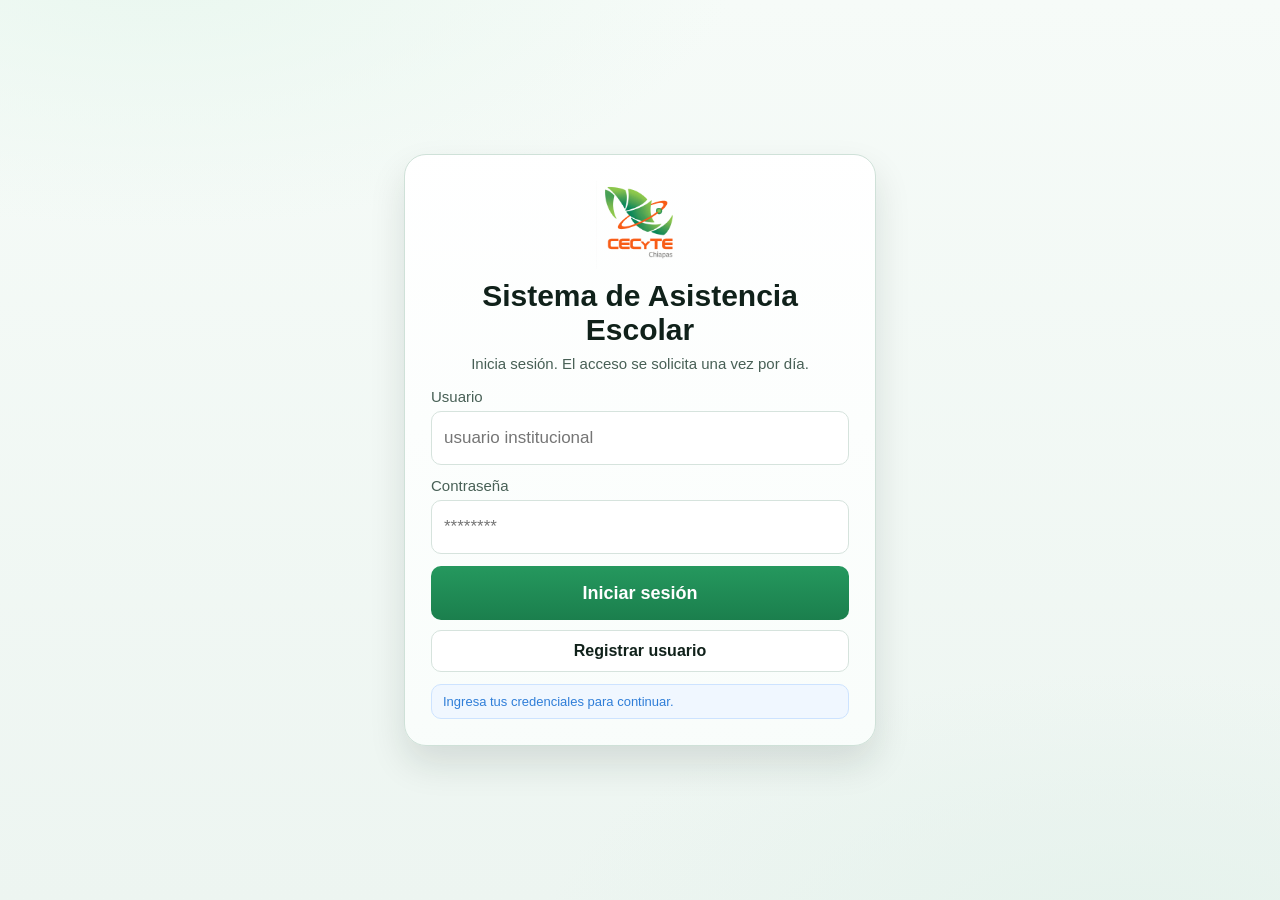
<file: index.html>
<!DOCTYPE html>
<html lang="es">
<head>
  <meta charset="UTF-8">
  <title>Victory Gym</title>

  <script>
    // Redirección controlada (mejor para PWA)
    window.location.replace("./respaldo%205/index.html");
  </script>
</head>
<body>
  <noscript>
    <meta http-equiv="refresh" content="0; url=./respaldo%205/index.html">
  </noscript>
</body>
</html>
</file>
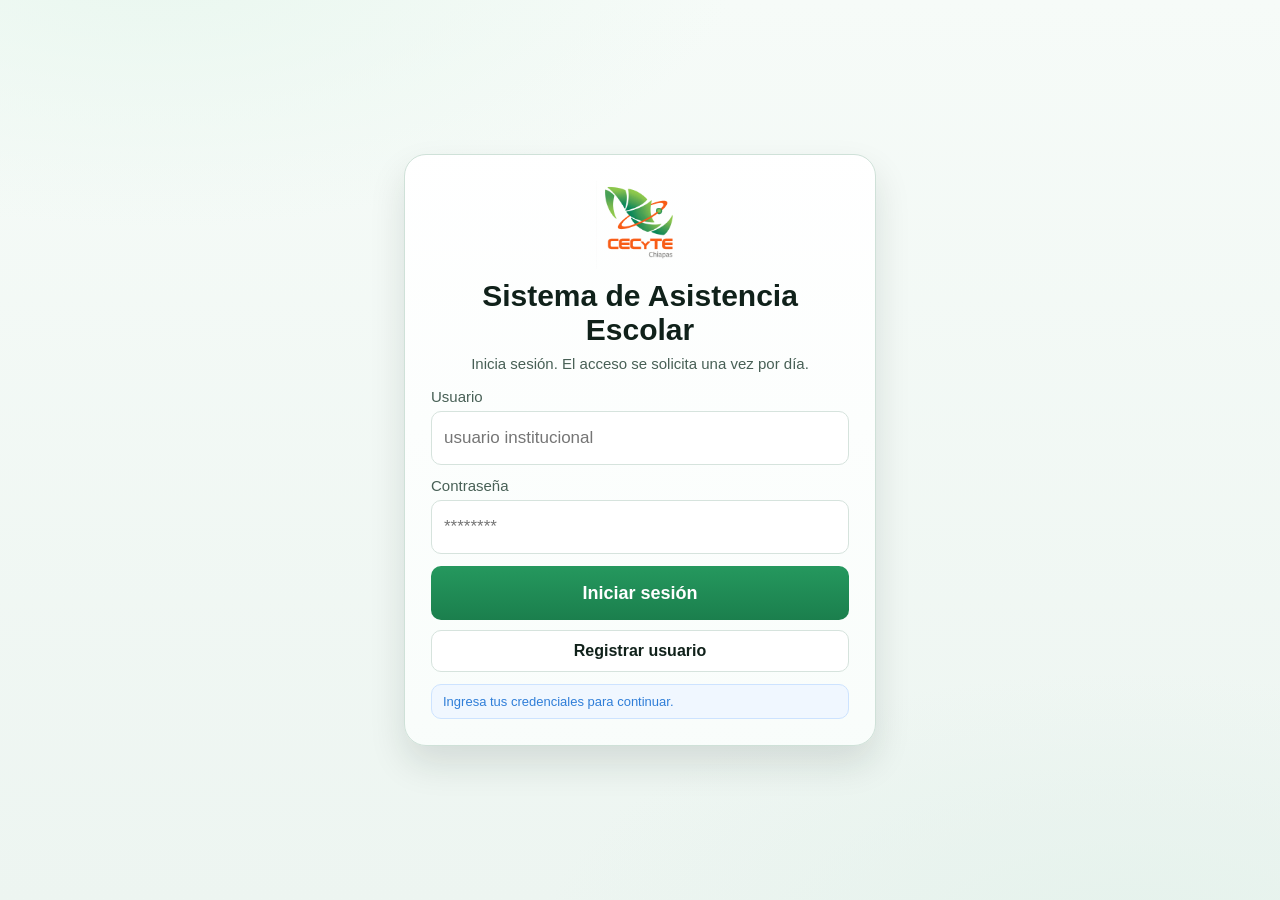
<file: respaldo 5/index.html>
<!DOCTYPE html>
<html lang="es">
<head>
  <meta charset="UTF-8">
  <meta name="viewport" content="width=device-width, initial-scale=1.0">
  <title>Sistema de Asistencia Escolar</title>
  <link rel="stylesheet" href="css/styles.css">
</head>

<body data-requires-auth="true">
  <header class="header-brand">
    <div class="brand">
      <img src="img/logo.png" alt="Control Escolar">
      <div>
        <h2>Asistencias del día</h2>
        <p class="brand-sub">Sistema de Asistencia Escolar</p>
      </div>
    </div>

    <div class="header-actions">
      <span class="session-pill" data-auth-user>Sin sesión</span>
      <button class="btn-sec" data-auth-logout>Salir</button>
    </div>
  </header>

  <section class="dashboard-grid">
    <article class="stat-card">
      <h3>Total alumnos</h3>
      <p id="dashTotalAlumnos">0</p>
    </article>
    <article class="stat-card is-green">
      <h3>Presentes</h3>
      <p id="dashPresentes">0</p>
    </article>
    <article class="stat-card is-orange">
      <h3>Entradas hoy</h3>
      <p id="dashEntradas">0</p>
    </article>
    <article class="stat-card">
      <h3>Salidas hoy</h3>
      <p id="dashSalidas">0</p>
    </article>
  </section>

  <div class="estado-sistema">
    <span id="contadorAforo" class="contador">Dentro: <strong>0</strong></span>
    <span id="estadoLector" class="lector off">Lector inactivo</span>
    <span id="estadoConexion" class="lector off">Offline</span>
  </div>

  <div class="panel-acciones">
    <button class="destacado" data-role-allow="direccion" data-role-hide-if-denied="true" onclick="location.href='registro.html'">Registrar alumno</button>
    <button onclick="location.href='alumnos.html'">Alumnos</button>
    <button onclick="location.href='horarios.html'">Horarios y mapeo</button>
    <button data-role-allow="direccion" data-role-hide-if-denied="true" onclick="location.href='registro.html#importacionExcel'">Carga masiva Excel</button>
    <button data-role-allow="direccion" data-role-hide-if-denied="true" onclick="location.href='historial.html'">Historial</button>
    <button data-role-allow="direccion" data-role-hide-if-denied="true" onclick="descargarReporte('asistencias')">Exportar asistencias CSV</button>
    <button data-role-allow="direccion" data-role-hide-if-denied="true" onclick="descargarReporte('diario')">Exportar resumen diario</button>
  </div>

  <p class="leyenda">Pase la tarjeta del alumno para registrar entrada o salida automáticamente.</p>
  <p id="estadoFiltroDocente" class="screen-status info estado-horario-docente" style="display:none;"></p>

  <div id="contenedorTabla" class="table-shell" style="max-height:68vh;">
    <p id="estadoTabla" class="table-status loading">Cargando asistencias...</p>
    <table>
      <thead>
        <tr>
          <th>Alumno</th>
          <th>Matrícula</th>
          <th>Grado / Grupo</th>
          <th>Entrada</th>
          <th>Salida</th>
        </tr>
      </thead>
      <tbody id="tablaAsistencias"></tbody>
    </table>
  </div>

  <div class="confirmacion" id="confirmacion">
    <div class="box">
      <h1 id="tituloConfirmacion"></h1>
      <p id="mensajeConfirmacion"></p>
    </div>
  </div>

  <script src="js/storage.js?v=20260310a"></script>
  <script src="js/auth.js?v=20260312a"></script>
  <script src="js/horarios.js?v=20260312a"></script>
  <script src="js/asistencias.js?v=20260312a"></script>
  <script src="js/realtime.js?v=20260312a"></script>
  <script src="js/nfc.js?v=20260310a"></script>

  <script>
    let ultimoUIDLeido = null;
    let ultimoTSLeido = 0;
    const COOLDOWN_LECTURA_MS = 3000;
    const HEARTBEAT_STALE_MS = 20000;

    let estadoCanalNFC = "INIT";
    let ultimoHeartbeatLector = 0;
    let monitorHeartbeatId = null;
    const alumnosEnProceso = new Set();
    const eventosAnimados = new Map();
    const EVENTO_ANIM_TTL_MS = 1000 * 60 * 15;
    let filtroHorarioDocenteActivo = false;
    let gruposPermitidosHorarioDocente = new Set();
    let mensajeVacioHorarioDocente = "";
    let monitorHorarioDocenteId = null;

    window.addEventListener("load", async () => {
      const estadoLector = document.getElementById("estadoLector");
      const estadoConexion = document.getElementById("estadoConexion");

      actualizarEstadoConexion(estadoConexion);
      window.addEventListener("online", () => actualizarEstadoConexion(estadoConexion));
      window.addEventListener("offline", () => actualizarEstadoConexion(estadoConexion));

      if (typeof iniciarSyncHorariosRemoto === "function") {
        iniciarSyncHorariosRemoto({
          intervalMs: 10000,
          prefer: "newer"
        });
      }

      if (typeof horarioSincronizarAhora === "function") {
        await horarioSincronizarAhora({ prefer: "newer" });
      }

      if (typeof ensureAlumnosCargados === "function") {
        await ensureAlumnosCargados();
      }

      renderTablaConEstado();
      actualizarContador();
      await actualizarDashboard();
      await refrescarFiltroHorarioDocente({ forceRender: true });

      iniciarLecturaNFCIndex(estadoLector);
      iniciarMonitorHeartbeat(estadoLector);

      setInterval(() => {
        actualizarDashboard();
      }, 8000);

      if (monitorHorarioDocenteId) clearInterval(monitorHorarioDocenteId);
      monitorHorarioDocenteId = setInterval(() => {
        refrescarFiltroHorarioDocente({ forceRender: false });
      }, 15000);
    });

    function setEstadoTabla(msg, tipo = "loading") {
      const el = document.getElementById("estadoTabla");
      if (!el) return;

      el.textContent = msg || "";
      el.className = `table-status ${tipo}`;
      el.style.display = msg ? "block" : "none";
    }

    function grupoKeyRegistro(a = {}) {
      const grado = String(a?.grado || "").trim().toUpperCase();
      const grupo = String(a?.grupo || "").trim().toUpperCase();
      return `${grado}|${grupo}`;
    }

    function setEstadoFiltroDocente(msg = "", tipo = "info") {
      const el = document.getElementById("estadoFiltroDocente");
      if (!el) return;

      if (!msg) {
        el.textContent = "";
        el.style.display = "none";
        return;
      }

      el.textContent = msg;
      el.className = `screen-status ${tipo} estado-horario-docente`;
      el.style.display = "block";
    }

    window.filtroAsistenciaHorarioDocente = registro => {
      if (!filtroHorarioDocenteActivo) return true;
      if (!gruposPermitidosHorarioDocente.size) return false;
      const key = grupoKeyRegistro(registro);
      return gruposPermitidosHorarioDocente.has(key);
    };

    async function refrescarFiltroHorarioDocente({ forceRender = false } = {}) {
      const role = typeof getAuthRole === "function" ? getAuthRole() : "";
      if (role !== "docente") {
        filtroHorarioDocenteActivo = false;
        gruposPermitidosHorarioDocente = new Set();
        mensajeVacioHorarioDocente = "";
        setEstadoFiltroDocente("");
        if (forceRender) {
          renderTablaConEstado();
          actualizarContador();
        }
        return;
      }

      if (typeof horarioObtenerClasesActualesDocente !== "function") {
        filtroHorarioDocenteActivo = false;
        gruposPermitidosHorarioDocente = new Set();
        mensajeVacioHorarioDocente = "";
        setEstadoFiltroDocente("Horario no disponible en este dispositivo.", "warn");
        if (forceRender) {
          renderTablaConEstado();
          actualizarContador();
        }
        return;
      }

      const user = typeof getAuthUser === "function" ? getAuthUser() : {};
      const clases = horarioObtenerClasesActualesDocente({
        id: user?.id,
        username: user?.username,
        nombre: user?.nombre
      }, new Date());

      filtroHorarioDocenteActivo = true;

      const grupos = new Set(
        (Array.isArray(clases) ? clases : [])
          .map(c => String(c?.grupo_key || "").trim().toUpperCase())
          .filter(Boolean)
      );

      gruposPermitidosHorarioDocente = grupos;

      if (!grupos.size) {
        mensajeVacioHorarioDocente = "Sin clase activa en este bloque horario para tu docente.";
        setEstadoFiltroDocente(mensajeVacioHorarioDocente, "warn");
      } else {
        mensajeVacioHorarioDocente = "No hay asistencias para tu bloque actual.";
        const resumen = Array.from(grupos).map(g => String(g || "").replace("|", " ")).join(", ");
        setEstadoFiltroDocente(`Mostrando solo grupos de tu bloque actual: ${resumen}`, "ok");
      }

      renderTablaConEstado();
      actualizarContador();
    }

    function renderTablaConEstado() {
      cargarAsistencias();
      const filas = document.querySelectorAll("#tablaAsistencias tr");
      if (!filas.length) {
        const msg = (filtroHorarioDocenteActivo && mensajeVacioHorarioDocente)
          ? mensajeVacioHorarioDocente
          : "Sin asistencias registradas hoy.";
        setEstadoTabla(msg, "empty");
      } else {
        setEstadoTabla("", "ok");
      }
    }

    function actualizarEstadoConexion(el) {
      if (!el) return;
      if (navigator.onLine) {
        el.textContent = "Online";
        el.className = "lector on";
        return;
      }
      el.textContent = "Offline";
      el.className = "lector off";
    }

    function setEstadoLector(el, modo, texto) {
      if (!el) return;
      el.className = `lector ${modo}`;
      el.textContent = texto;
    }

    function actualizarEstadoCanal(estadoLector, status) {
      const s = String(status || "").toUpperCase();
      estadoCanalNFC = s;

      if (s === "SUBSCRIBED") {
        ultimoHeartbeatLector = Date.now();
        setEstadoLector(estadoLector, "on", "Lector activo");
        return;
      }

      if (s === "RECONNECTING") {
        setEstadoLector(estadoLector, "warn", "Reconectando lector");
        return;
      }

      if (["CHANNEL_ERROR", "TIMED_OUT", "CLOSED", "ERROR_NO_SUPABASE", "ERROR_NO_API"].includes(s)) {
        setEstadoLector(estadoLector, "off", "Lector sin señal");
      }
    }

    function marcarHeartbeatLector(estadoLector, detalle = "") {
      ultimoHeartbeatLector = Date.now();
      if (estadoCanalNFC !== "SUBSCRIBED") return;
      const sufijo = detalle ? ` (${detalle})` : "";
      setEstadoLector(estadoLector, "on", `Lector activo${sufijo}`);
    }

    function iniciarMonitorHeartbeat(estadoLector) {
      if (monitorHeartbeatId) clearInterval(monitorHeartbeatId);

      monitorHeartbeatId = setInterval(() => {
        if (!estadoLector || estadoCanalNFC !== "SUBSCRIBED") return;

        const delta = Date.now() - ultimoHeartbeatLector;
        if (!ultimoHeartbeatLector || delta > HEARTBEAT_STALE_MS) {
          setEstadoLector(estadoLector, "warn", "Activo sin lecturas recientes");
        }
      }, 3000);
    }

    async function actualizarDashboard() {
      if (typeof obtenerResumenDashboardRemoto !== "function") return;

      try {
        const data = await obtenerResumenDashboardRemoto();
        if (!data) return;

        document.getElementById("dashTotalAlumnos").textContent = data.total_alumnos ?? 0;
        document.getElementById("dashPresentes").textContent = data.presentes ?? 0;
        document.getElementById("dashEntradas").textContent = data.entradas_hoy ?? 0;
        document.getElementById("dashSalidas").textContent = data.salidas_hoy ?? 0;
      } catch (err) {
        console.warn("[DASHBOARD] Error:", err?.message || err);
      }
    }

    async function descargarReporte(tipo) {
      try {
        if (tipo === "asistencias" && typeof descargarReporteAsistenciasCsv === "function") {
          await descargarReporteAsistenciasCsv();
          return;
        }

        if (tipo === "diario" && typeof descargarReporteDiarioCsv === "function") {
          await descargarReporteDiarioCsv();
          return;
        }
      } catch (err) {
        console.error(err);
        mostrarConfirmacion("error", "Error de reporte", "No se pudo descargar el archivo CSV");
      }
    }

    function mostrarConfirmacion(tipo, titulo, mensaje) {
      const box = document.getElementById("confirmacion");
      document.getElementById("tituloConfirmacion").textContent = titulo;
      document.getElementById("mensajeConfirmacion").textContent = mensaje;
      box.className = `confirmacion ${tipo}`;
      box.style.display = "flex";

      setTimeout(() => {
        box.style.display = "none";
      }, 2200);
    }

    function claveEventoAnimado(ev = {}) {
      const id = String(ev?.event_id || ev?.id || "").trim();
      if (id) return `id:${id}`;

      const alumnoId = String(ev?.alumno_id || ev?.cliente_id || "").trim();
      const uid = normalizarUID(ev?.uid || "");
      const tipo = String(ev?.accion || ev?.type || "").trim().toLowerCase();
      const createdAt = String(ev?.created_at || "").trim();
      if (!tipo || (!alumnoId && !uid)) return "";
      return `sig:${alumnoId}|${uid}|${tipo}|${createdAt}`;
    }

    function limpiarEventosAnimados() {
      const nowTs = Date.now();
      const minTs = nowTs - EVENTO_ANIM_TTL_MS;

      for (const [key, ts] of eventosAnimados.entries()) {
        if (ts < minTs) {
          eventosAnimados.delete(key);
        }
      }

      if (eventosAnimados.size <= 4000) return;

      const entries = Array.from(eventosAnimados.entries()).sort((a, b) => a[1] - b[1]);
      const overflow = eventosAnimados.size - 4000;
      for (let i = 0; i < overflow; i += 1) {
        const key = entries[i]?.[0];
        if (key) eventosAnimados.delete(key);
      }
    }

    function marcarEventoAnimado(ev = {}) {
      const key = claveEventoAnimado(ev);
      if (!key) return false;
      limpiarEventosAnimados();
      if (eventosAnimados.has(key)) return false;
      eventosAnimados.set(key, Date.now());
      return true;
    }

    async function obtenerAlumnoDesdeEvento(ev = {}) {
      const alumnoId = String(ev?.alumno_id || "").trim();
      if (alumnoId) {
        const alumnos = typeof obtenerAlumnos === "function" ? obtenerAlumnos() : safeGet("alumnos");
        const local = (alumnos || []).find(a => String(a.id || "") === alumnoId);
        if (local) return local;
      }

      const uid = normalizarUID(ev?.uid || "");
      if (!uid) return null;
      return obtenerAlumnoPorUID(uid);
    }

    function iniciarLecturaNFCIndex(estadoLector) {
      if (!estadoLector) return;
      setEstadoLector(estadoLector, "warn", "Conectando lector...");

      if (typeof iniciarNFCControlado !== "function") return;

      iniciarNFCControlado({
        onUID: uid => {
          marcarHeartbeatLector(estadoLector, "lectura recibida");
          procesarTarjeta(uid);
        },
        onHeartbeat: evento => {
          marcarHeartbeatLector(estadoLector, `última ${horaDesdeTS(evento?.ts || Date.now())}`);
        },
        onStatus: status => {
          actualizarEstadoCanal(estadoLector, status);
        },
        onTimeout: () => {
          if (estadoCanalNFC === "SUBSCRIBED") {
            setEstadoLector(estadoLector, "warn", "Esperando tarjeta...");
          }
        },
        onError: () => {
          setEstadoLector(estadoLector, "off", "Lector con error");
          if (typeof detenerNFC === "function") detenerNFC();
          setTimeout(() => iniciarLecturaNFCIndex(estadoLector), 1800);
        }
      });
    }

    function alumnoDentroLocal(alumnoId) {
      const asistencias = obtenerAsistencias();
      if (!Array.isArray(asistencias)) return false;

      return asistencias.some(a =>
        a &&
        a.fecha === hoy() &&
        String(a.alumno_id || "") === String(alumnoId) &&
        a.entrada_ts &&
        !a.salida_ts
      );
    }

    async function resolverAccionEsperada(alumnoId) {
      const estadoLocal = alumnoDentroLocal(alumnoId) ? "dentro" : "fuera";

      if (!navigator.onLine || typeof obtenerUltimoTipoAsistenciaHoyRemoto !== "function") {
        return {
          accionEsperada: estadoLocal === "dentro" ? "salida" : "entrada",
          estadoActual: estadoLocal,
          fuente: "local"
        };
      }

      const ultimoTipo = await obtenerUltimoTipoAsistenciaHoyRemoto(alumnoId);
      if (!ultimoTipo) {
        return {
          accionEsperada: estadoLocal === "dentro" ? "salida" : "entrada",
          estadoActual: estadoLocal,
          fuente: "local"
        };
      }

      const estadoRemoto = ultimoTipo === "entrada" ? "dentro" : "fuera";
      return {
        accionEsperada: estadoRemoto === "dentro" ? "salida" : "entrada",
        estadoActual: estadoRemoto,
        ultimoTipo,
        fuente: "remoto"
      };
    }

    async function registrarAsistenciaConControl({ alumnoId, uid, accion = null }) {
      if (typeof registrarAsistenciaServidor !== "function") {
        throw new Error("registrarAsistenciaServidor no disponible");
      }

      let accionSugerida = String(accion || "").trim().toLowerCase();
      if (accionSugerida !== "entrada" && accionSugerida !== "salida") {
        const control = await resolverAccionEsperada(alumnoId);
        accionSugerida = String(control?.accionEsperada || "entrada").toLowerCase();
      }

      const payload = {
        id: crypto.randomUUID(),
        alumno_id: alumnoId,
        uid,
        created_at: new Date().toISOString(),
        type: accionSugerida,
        source: "wifi",
        device_id: "pc_control_escolar"
      };

      return registrarAsistenciaServidor(payload);
    }

    function obtenerAlumnoLocalPorUID(uid) {
      const alumnos = typeof obtenerAlumnos === "function" ? obtenerAlumnos() : safeGet("alumnos");
      return alumnos.find(a => normalizarUID(a?.tarjetaUID || a?.tarjeta_uid) === uid) || null;
    }

    async function obtenerAlumnoPorUID(uid) {
      const local = obtenerAlumnoLocalPorUID(uid);
      if (local) return local;

      if (typeof obtenerAlumnoPorUIDRemoto === "function") {
        const remoto = await obtenerAlumnoPorUIDRemoto(uid);
        if (remoto) return remoto;
      }

      return null;
    }

    async function procesarTarjeta(uid) {
      uid = normalizarUID(uid);
      const ahoraMs = Date.now();

      if (uid === ultimoUIDLeido && (ahoraMs - ultimoTSLeido) < COOLDOWN_LECTURA_MS) {
        return;
      }

      ultimoUIDLeido = uid;
      ultimoTSLeido = ahoraMs;
      let alumnoIdProcesado = null;

      try {
        const alumno = await obtenerAlumnoPorUID(uid);

        if (!alumno || !alumno.id) {
          mostrarConfirmacion("error", "Tarjeta no registrada", "Registre al alumno primero");
          return;
        }

        if (filtroHorarioDocenteActivo) {
          const keyGrupoAlumno = `${String(alumno?.grado || "").trim().toUpperCase()}|${String(alumno?.grupo || "").trim().toUpperCase()}`;

          if (!gruposPermitidosHorarioDocente.size) {
            mostrarConfirmacion("error", "Sin bloque activo", "Este docente no tiene clase asignada en este horario");
            return;
          }

          if (!gruposPermitidosHorarioDocente.has(keyGrupoAlumno)) {
            mostrarConfirmacion("error", "Fuera de horario", "El alumno no corresponde al grupo de este bloque");
            return;
          }
        }

        if (alumnosEnProceso.has(alumno.id)) {
          return;
        }

        alumnoIdProcesado = alumno.id;
        alumnosEnProceso.add(alumno.id);

        const resultado = await registrarAsistenciaConControl({
          alumnoId: alumno.id,
          uid
        });

        const accionReal = String(resultado?.accion || "").toLowerCase();
        if (accionReal !== "entrada" && accionReal !== "salida") {
          throw new Error("accion_asistencia_invalida");
        }

        marcarEventoAnimado({
          id: resultado?.event_id || resultado?.id,
          alumno_id: alumno.id,
          uid,
          type: accionReal,
          created_at: resultado?.created_at
        });

        if (typeof marcarEventoAttendanceComoVisto === "function") {
          marcarEventoAttendanceComoVisto({
            id: resultado?.event_id || resultado?.id,
            alumno_id: alumno.id,
            uid,
            type: accionReal,
            created_at: resultado?.created_at
          });
        }

        if (accionReal === "entrada") {
          mostrarConfirmacion("entrada", "Entrada registrada", alumno.nombre || "Alumno");
        } else {
          mostrarConfirmacion("salida", "Salida registrada", alumno.nombre || "Alumno");
        }

        if (typeof reconstruirAsistenciasHoy === "function") {
          await reconstruirAsistenciasHoy();
        }

        renderTablaConEstado();
        actualizarContador();
        await actualizarDashboard();
      } catch (err) {
        console.error("[INDEX] Error procesando tarjeta:", err);
        mostrarConfirmacion("error", "Error de lectura", "Intente nuevamente");
      } finally {
        if (alumnoIdProcesado) {
          alumnosEnProceso.delete(alumnoIdProcesado);
        }
      }
    }

    window.onAttendanceEventRemoto = async ev => {
      const tipo = String(ev?.type || ev?.accion || "").toLowerCase();
      if (tipo !== "entrada" && tipo !== "salida") return;
      if (!marcarEventoAnimado(ev)) return;

      const alumno = (ev?.alumno && typeof ev.alumno === "object")
        ? ev.alumno
        : await obtenerAlumnoDesdeEvento(ev);
      const nombre = String(alumno?.nombre || "Alumno").trim() || "Alumno";
      const keyGrupoEvento = `${String(alumno?.grado || ev?.grado || "").trim().toUpperCase()}|${String(alumno?.grupo || ev?.grupo || "").trim().toUpperCase()}`;

      if (filtroHorarioDocenteActivo) {
        if (!gruposPermitidosHorarioDocente.size || !gruposPermitidosHorarioDocente.has(keyGrupoEvento)) {
          return;
        }
      }

      if (tipo === "entrada") {
        mostrarConfirmacion("entrada", "Entrada registrada", nombre);
      } else {
        mostrarConfirmacion("salida", "Salida registrada", nombre);
      }

      renderTablaConEstado();
      actualizarContador();
      await actualizarDashboard();
    };

    const canal = typeof createAppBroadcastChannel === "function"
      ? createAppBroadcastChannel("victory-data")
      : new BroadcastChannel("victory-data");
    canal.onmessage = async e => {
      if (e.data === "asistencias") {
        renderTablaConEstado();
        actualizarContador();
        await actualizarDashboard();
      }
    };

    window.addEventListener("storage", async e => {
      const keyOk = typeof isAppStorageKeyMatch === "function"
        ? isAppStorageKeyMatch(e.key, "asistencias")
        : (e.key === "asistencias");
      if (keyOk) {
        renderTablaConEstado();
        actualizarContador();
        await actualizarDashboard();
      }
    });

    window.addEventListener("horarios:changed", async () => {
      await refrescarFiltroHorarioDocente({ forceRender: true });
    });
  </script>
</body>
</html>
</file>
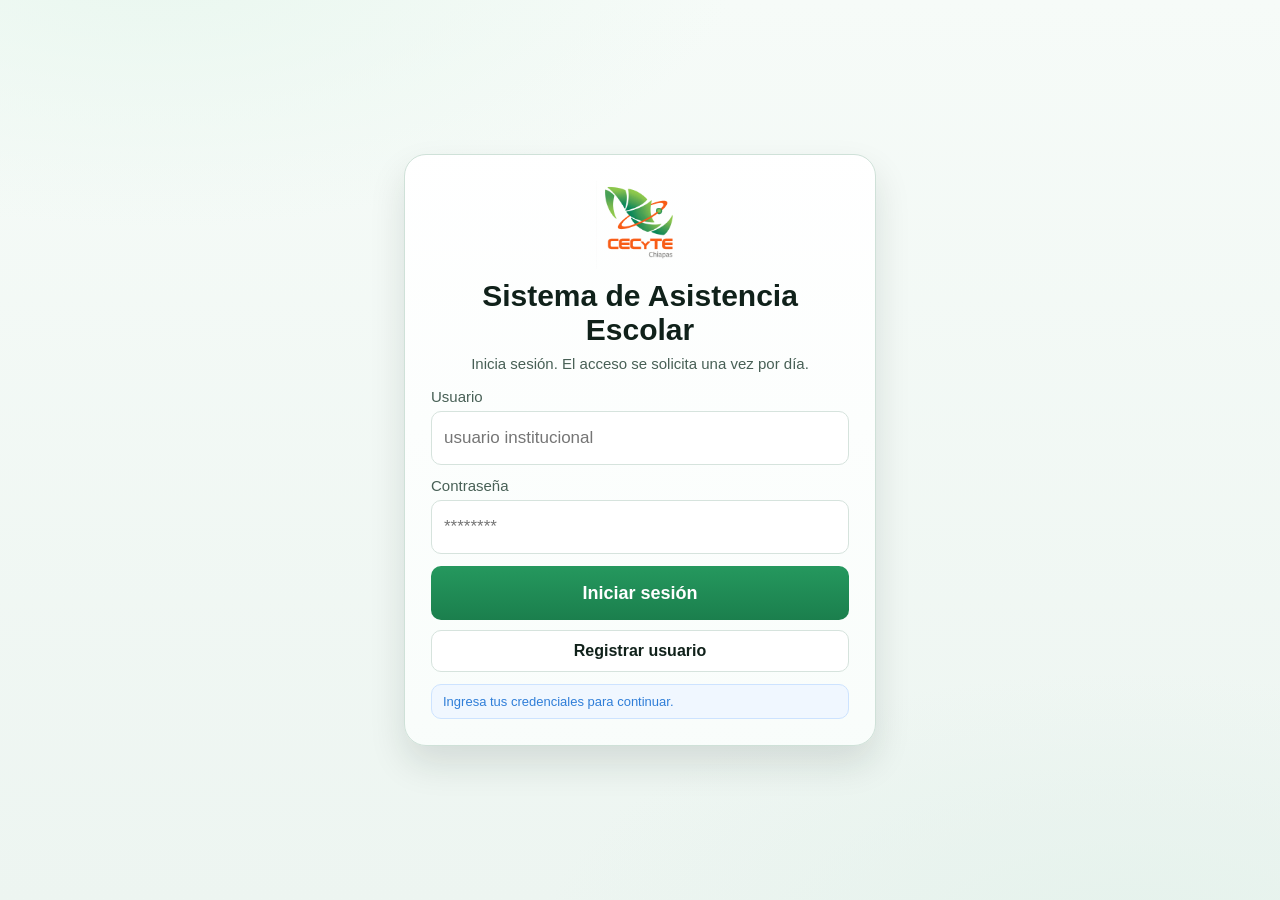
<file: respaldo 5/alumnos.html>
<!DOCTYPE html>
<html lang="es">
<head>
  <meta charset="UTF-8">
  <meta name="viewport" content="width=device-width, initial-scale=1.0">
  <title>Lista de Alumnos</title>
  <link rel="stylesheet" href="css/styles.css">
</head>

<body data-requires-auth="true">
  <header class="header-brand">
    <div class="brand">
      <img src="img/logo.png" alt="Control Escolar">
      <div>
        <h2>Alumnos</h2>
        <p class="brand-sub">Listado por grado y grupo</p>
      </div>
    </div>

    <div class="header-actions">
      <span class="session-pill" data-auth-user>Sin sesión</span>
      <button id="btnModoEdicion" class="btn-sec" data-role-allow="direccion" data-role-hide-if-denied="true" type="button">Modo edición: OFF</button>
      <button class="btn-sec" onclick="location.href='index.html'">Volver</button>
      <button class="btn-sec" data-auth-logout>Salir</button>
    </div>
  </header>

  <section id="panelEdicionAlumno" class="registro-shell" style="display:none;">
    <h3>Editar alumno</h3>
    <p id="estadoEdicion" class="screen-status info">Selecciona un alumno y actualiza sus datos.</p>

    <div class="registro-grid">
      <input id="edNombre" placeholder="Nombre completo">
      <input id="edCorreo" type="email" placeholder="Correo">
      <input id="edFechaNacimiento" type="date" placeholder="Fecha de nacimiento">
      <input id="edTelefono" type="tel" placeholder="Teléfono">
      <input id="edMatricula" placeholder="Matrícula">
      <input id="edGrado" placeholder="Grado (ej: 1, 2, 3)">
      <input id="edGrupo" placeholder="Grupo (ej: A, B)">
      <input id="edTarjetaUID" placeholder="UID tarjeta NFC">

      <select id="edTipoSangre">
        <option value="">Tipo de sangre</option>
        <option value="A+">A+</option>
        <option value="A-">A-</option>
        <option value="B+">B+</option>
        <option value="B-">B-</option>
        <option value="AB+">AB+</option>
        <option value="AB-">AB-</option>
        <option value="O+">O+</option>
        <option value="O-">O-</option>
      </select>

      <input id="edTutorNombre" placeholder="Nombre completo del tutor">
      <select id="edTutorParentesco">
        <option value="">Parentesco del tutor</option>
        <option value="MADRE">Madre</option>
        <option value="PADRE">Padre</option>
        <option value="TUTOR_LEGAL">Tutor legal</option>
        <option value="ABUELA">Abuela</option>
        <option value="ABUELO">Abuelo</option>
        <option value="HERMANA">Hermana</option>
        <option value="HERMANO">Hermano</option>
        <option value="TIA">Tía</option>
        <option value="TIO">Tío</option>
        <option value="OTRO_FAMILIAR">Otro familiar</option>
      </select>
      <input id="edTutorTelefono" type="tel" placeholder="Teléfono del tutor">
      <input id="edTutorCorreo" type="email" placeholder="Correo del tutor">
      <textarea id="edAlergias" rows="2" placeholder="Alergias del alumno"></textarea>
    </div>

    <div class="registro-acciones">
      <button id="btnGuardarEdicion" class="btn-registrar" type="button">Guardar cambios</button>
      <button id="btnCancelarEdicion" class="btn-sec" type="button">Cancelar</button>
    </div>
  </section>

  <section class="search-bar">
    <input id="busquedaAlumnos" placeholder="Buscar por nombre, matrícula, correo o UID...">
  </section>

  <p id="estadoAlumnos" class="screen-status loading">Cargando alumnos...</p>

  <div class="table-shell" style="max-height:72vh;">
    <table>
      <thead>
        <tr>
          <th>#</th>
          <th>Nombre</th>
          <th>Matrícula</th>
          <th>Grado / Grupo</th>
          <th>Tipo sangre</th>
          <th>Tutor</th>
          <th>UID</th>
          <th>Acciones</th>
        </tr>
      </thead>
      <tbody id="tablaAlumnos"></tbody>
    </table>
  </div>

  <script src="js/storage.js?v=20260310a"></script>
  <script src="js/auth.js?v=20260312a"></script>
  <script src="js/realtime.js?v=20260312a"></script>

  <script>
    const BLOOD_TYPES = ["A+", "A-", "B+", "B-", "AB+", "AB-", "O+", "O-"];
    const TUTOR_RELATIONS = [
      "MADRE",
      "PADRE",
      "TUTOR_LEGAL",
      "ABUELA",
      "ABUELO",
      "HERMANA",
      "HERMANO",
      "TIA",
      "TIO",
      "OTRO_FAMILIAR"
    ];

    const busquedaAlumnos = document.getElementById("busquedaAlumnos");
    const estadoAlumnos = document.getElementById("estadoAlumnos");
    const tablaAlumnos = document.getElementById("tablaAlumnos");
    const btnModoEdicion = document.getElementById("btnModoEdicion");
    const panelEdicionAlumno = document.getElementById("panelEdicionAlumno");
    const estadoEdicion = document.getElementById("estadoEdicion");
    const btnGuardarEdicion = document.getElementById("btnGuardarEdicion");
    const btnCancelarEdicion = document.getElementById("btnCancelarEdicion");

    let alumnos = [];
    let modoEdicion = false;
    let alumnoEditandoId = null;
    let rolActual = "";

    window.addEventListener("load", initAlumnos);

    function setEstado(msg, tipo = "info") {
      estadoAlumnos.textContent = msg || "";
      estadoAlumnos.className = `screen-status ${tipo}`;
      estadoAlumnos.style.display = msg ? "block" : "none";
    }

    function setEstadoEdicion(msg, tipo = "info") {
      estadoEdicion.textContent = msg || "";
      estadoEdicion.className = `screen-status ${tipo}`;
    }

    function normalizarTexto(value) {
      return String(value || "")
        .normalize("NFD")
        .replace(/[\u0300-\u036f]/g, "")
        .toLowerCase()
        .trim();
    }

    function normalizarUIDLocal(uid) {
      return String(uid || "").trim().toUpperCase();
    }

    function normalizarTipoSangre(value) {
      const v = String(value || "").trim().toUpperCase();
      return BLOOD_TYPES.includes(v) ? v : "";
    }

    function normalizarParentescoTutor(value) {
      const v = String(value || "").trim().toUpperCase().replace(/\s+/g, "_");
      return TUTOR_RELATIONS.includes(v) ? v : "";
    }

    function normalizarMatricula(valor) {
      return String(valor || "").trim().toUpperCase();
    }

    function validarCorreo(correo) {
      return /^[^\s@]+@[^\s@]+\.[^\s@]+$/.test(String(correo || "").trim());
    }

    function gradoGrupo(a) {
      const grado = String(a?.grado || "").trim();
      const grupo = String(a?.grupo || "").trim();
      if (!grado && !grupo) return "-";
      if (grado && grupo) return `${grado} / ${grupo}`;
      return grado || grupo;
    }

    function tutorTexto(a) {
      const nombre = String(a?.tutorNombre || "").trim();
      const parentesco = String(a?.tutorParentesco || "").trim();
      if (!nombre && !parentesco) return "-";
      return `${nombre || "-"}${parentesco ? ` (${parentesco})` : ""}`;
    }

    function alumnoNormalizadoLocal(raw = {}) {
      return {
        id: String(raw.id || "").trim(),
        nombre: String(raw.nombre || "").trim(),
        correo: String(raw.correo || "").trim().toLowerCase(),
        fechaNacimiento: String(raw.fechaNacimiento || raw.fecha_nacimiento || "").trim(),
        telefono: String(raw.telefono || "").trim(),
        matricula: normalizarMatricula(raw.matricula),
        grado: String(raw.grado || "").trim().toUpperCase(),
        grupo: String(raw.grupo || "").trim().toUpperCase(),
        tipoSangre: normalizarTipoSangre(raw.tipoSangre || raw.tipo_sangre),
        alergias: String(raw.alergias || "").trim(),
        tutorNombre: String(raw.tutorNombre || raw.tutor_nombre || "").trim(),
        tutorParentesco: normalizarParentescoTutor(raw.tutorParentesco || raw.tutor_parentesco),
        tutorTelefono: String(raw.tutorTelefono || raw.tutor_telefono || "").trim(),
        tutorCorreo: String(raw.tutorCorreo || raw.tutor_correo || "").trim().toLowerCase(),
        tarjetaUID: normalizarUIDLocal(raw.tarjetaUID || raw.tarjeta_uid),
        fechaRegistro: String(raw.fechaRegistro || raw.fecha_registro || "").trim()
      };
    }

    function compararNatural(a, b) {
      return String(a || "").localeCompare(String(b || ""), "es", {
        sensitivity: "base",
        numeric: true
      });
    }

    function compararNivelAsc(a, b) {
      const vA = String(a || "").trim().toUpperCase();
      const vB = String(b || "").trim().toUpperCase();

      const numA = /^\d+$/.test(vA);
      const numB = /^\d+$/.test(vB);

      if (numA && numB) return Number(vA) - Number(vB);
      if (numA && !numB) return -1;
      if (!numA && numB) return 1;

      return compararNatural(vA, vB);
    }

    function compararPorGradoGrupoNombre(a, b) {
      const cmpGrado = compararNivelAsc(a?.grado, b?.grado);
      if (cmpGrado !== 0) return cmpGrado;

      const cmpGrupo = compararNivelAsc(a?.grupo, b?.grupo);
      if (cmpGrupo !== 0) return cmpGrupo;

      const cmpNombre = compararNatural(String(a?.nombre || "").trim(), String(b?.nombre || "").trim());
      if (cmpNombre !== 0) return cmpNombre;

      return compararNatural(String(a?.matricula || "").trim(), String(b?.matricula || "").trim());
    }

    function cargarAlumnosLocalOrdenados() {
      const raw = typeof obtenerAlumnos === "function" ? obtenerAlumnos() : safeGet("alumnos");
      const lista = (Array.isArray(raw) ? raw : [])
        .filter(a => a && (a.id || a.nombre || a.matricula || a.tarjetaUID))
        .map(alumnoNormalizadoLocal);

      return lista.sort((a, b) => compararPorGradoGrupoNombre(a, b));
    }

    function coincideBusqueda(a, query) {
      if (!query) return true;

      const nombre = normalizarTexto(a?.nombre || "");
      const matricula = normalizarTexto(a?.matricula || "");
      const correo = normalizarTexto(a?.correo || "");
      const uid = normalizarTexto(a?.tarjetaUID || "");
      const tutor = normalizarTexto(a?.tutorNombre || "");
      return nombre.includes(query) || matricula.includes(query) || correo.includes(query) || uid.includes(query) || tutor.includes(query);
    }

    function getAlumnoById(id) {
      return alumnos.find(a => String(a.id) === String(id)) || null;
    }

    function renderAlumnos() {
      const query = normalizarTexto(busquedaAlumnos.value);
      const lista = alumnos.filter(a => coincideBusqueda(a, query));

      tablaAlumnos.innerHTML = "";

      if (!alumnos.length) {
        setEstado("No hay alumnos registrados en la base de datos.", "empty");
        return;
      }

      if (!lista.length) {
        setEstado("No hay coincidencias para la búsqueda actual.", "warn");
        return;
      }

      setEstado(`Total de alumnos: ${lista.length}`, "ok");

      lista.forEach((a, idx) => {
        const tr = document.createElement("tr");

        const tdNum = document.createElement("td");
        tdNum.textContent = String(idx + 1);

        const tdNombre = document.createElement("td");
        tdNombre.textContent = String(a?.nombre || "Alumno");

        const tdMatricula = document.createElement("td");
        tdMatricula.textContent = String(a?.matricula || "-");

        const tdGradoGrupo = document.createElement("td");
        tdGradoGrupo.textContent = gradoGrupo(a);

        const tdTipoSangre = document.createElement("td");
        tdTipoSangre.textContent = String(a?.tipoSangre || "-");

        const tdTutor = document.createElement("td");
        tdTutor.textContent = tutorTexto(a);

        const tdUID = document.createElement("td");
        tdUID.textContent = String(a?.tarjetaUID || "-");

        const tdAcciones = document.createElement("td");
        if (modoEdicion && rolActual === "direccion") {
          const btnEditar = document.createElement("button");
          btnEditar.className = "btn-sec";
          btnEditar.type = "button";
          btnEditar.textContent = "Editar";
          btnEditar.addEventListener("click", () => seleccionarAlumnoParaEdicion(a.id));
          tdAcciones.appendChild(btnEditar);
        } else {
          tdAcciones.textContent = "-";
        }

        tr.append(tdNum, tdNombre, tdMatricula, tdGradoGrupo, tdTipoSangre, tdTutor, tdUID, tdAcciones);
        tablaAlumnos.appendChild(tr);
      });
    }

    function setModoEdicion(activo) {
      if (rolActual !== "direccion") {
        modoEdicion = false;
        panelEdicionAlumno.style.display = "none";
        return;
      }

      modoEdicion = !!activo;
      btnModoEdicion.textContent = `Modo edición: ${modoEdicion ? "ON" : "OFF"}`;
      panelEdicionAlumno.style.display = modoEdicion ? "block" : "none";

      if (!modoEdicion) {
        limpiarPanelEdicion();
      }

      renderAlumnos();
    }

    function limpiarPanelEdicion() {
      alumnoEditandoId = null;
      document.getElementById("edNombre").value = "";
      document.getElementById("edCorreo").value = "";
      document.getElementById("edFechaNacimiento").value = "";
      document.getElementById("edTelefono").value = "";
      document.getElementById("edMatricula").value = "";
      document.getElementById("edGrado").value = "";
      document.getElementById("edGrupo").value = "";
      document.getElementById("edTarjetaUID").value = "";
      document.getElementById("edTipoSangre").value = "";
      document.getElementById("edTutorNombre").value = "";
      document.getElementById("edTutorParentesco").value = "";
      document.getElementById("edTutorTelefono").value = "";
      document.getElementById("edTutorCorreo").value = "";
      document.getElementById("edAlergias").value = "";
      setEstadoEdicion("Selecciona un alumno y actualiza sus datos.", "info");
    }

    function seleccionarAlumnoParaEdicion(id) {
      const alumno = getAlumnoById(id);
      if (!alumno) return;

      alumnoEditandoId = alumno.id;
      document.getElementById("edNombre").value = alumno.nombre || "";
      document.getElementById("edCorreo").value = alumno.correo || "";
      document.getElementById("edFechaNacimiento").value = alumno.fechaNacimiento || "";
      document.getElementById("edTelefono").value = alumno.telefono || "";
      document.getElementById("edMatricula").value = alumno.matricula || "";
      document.getElementById("edGrado").value = alumno.grado || "";
      document.getElementById("edGrupo").value = alumno.grupo || "";
      document.getElementById("edTarjetaUID").value = alumno.tarjetaUID || "";
      document.getElementById("edTipoSangre").value = alumno.tipoSangre || "";
      document.getElementById("edTutorNombre").value = alumno.tutorNombre || "";
      document.getElementById("edTutorParentesco").value = alumno.tutorParentesco || "";
      document.getElementById("edTutorTelefono").value = alumno.tutorTelefono || "";
      document.getElementById("edTutorCorreo").value = alumno.tutorCorreo || "";
      document.getElementById("edAlergias").value = alumno.alergias || "";
      setEstadoEdicion(`Editando: ${alumno.nombre || "Alumno"}`, "ok");
      panelEdicionAlumno.scrollIntoView({ behavior: "smooth", block: "start" });
    }

    function construirAlumnoEditado() {
      return {
        id: String(alumnoEditandoId || "").trim(),
        nombre: document.getElementById("edNombre").value.trim(),
        correo: document.getElementById("edCorreo").value.trim().toLowerCase(),
        fechaNacimiento: document.getElementById("edFechaNacimiento").value,
        telefono: document.getElementById("edTelefono").value.trim(),
        matricula: normalizarMatricula(document.getElementById("edMatricula").value),
        grado: String(document.getElementById("edGrado").value || "").trim().toUpperCase(),
        grupo: String(document.getElementById("edGrupo").value || "").trim().toUpperCase(),
        tarjetaUID: normalizarUIDLocal(document.getElementById("edTarjetaUID").value),
        tipoSangre: normalizarTipoSangre(document.getElementById("edTipoSangre").value),
        tutorNombre: document.getElementById("edTutorNombre").value.trim(),
        tutorParentesco: normalizarParentescoTutor(document.getElementById("edTutorParentesco").value),
        tutorTelefono: document.getElementById("edTutorTelefono").value.trim(),
        tutorCorreo: document.getElementById("edTutorCorreo").value.trim().toLowerCase(),
        alergias: document.getElementById("edAlergias").value.trim()
      };
    }

    function validarAlumnoEditado(alumno) {
      if (!alumno.id) return "Selecciona un alumno para editar";
      if (!alumno.nombre || !alumno.correo || !alumno.fechaNacimiento || !alumno.telefono || !alumno.matricula || !alumno.grado || !alumno.grupo) {
        return "Completa todos los datos principales del alumno";
      }
      if (!validarCorreo(alumno.correo)) {
        return "Correo del alumno inválido";
      }
      if (!alumno.tipoSangre) {
        return "Selecciona un tipo de sangre válido";
      }
      if (!alumno.tutorNombre || !alumno.tutorParentesco || !alumno.tutorTelefono || !alumno.tutorCorreo) {
        return "Completa todos los datos del tutor";
      }
      if (!validarCorreo(alumno.tutorCorreo)) {
        return "Correo del tutor inválido";
      }
      return null;
    }

    async function guardarEdicionAlumno() {
      if (rolActual !== "direccion") return;

      const editado = construirAlumnoEditado();
      const error = validarAlumnoEditado(editado);
      if (error) {
        setEstadoEdicion(error, "error");
        return;
      }

      const idx = alumnos.findIndex(a => String(a.id) === String(editado.id));
      if (idx < 0) {
        setEstadoEdicion("No se encontró el alumno seleccionado.", "error");
        return;
      }

      const merged = {
        ...alumnos[idx],
        ...editado
      };
      alumnos[idx] = merged;

      if (typeof guardarAlumnos === "function") {
        guardarAlumnos(alumnos);
      } else {
        safeSet("alumnos", alumnos);
      }

      const bc = typeof createAppBroadcastChannel === "function"
        ? createAppBroadcastChannel("victory-data")
        : new BroadcastChannel("victory-data");
      bc.postMessage("alumnos");

      if (typeof actualizarAlumnoSupabase === "function") {
        const ok = await actualizarAlumnoSupabase(merged);
        if (!ok) {
          setEstadoEdicion("Se guardó localmente, pero falló la actualización remota.", "warn");
        } else {
          setEstadoEdicion("Alumno actualizado correctamente.", "ok");
        }
      } else {
        setEstadoEdicion("Alumno actualizado localmente.", "warn");
      }

      alumnos = cargarAlumnosLocalOrdenados();
      renderAlumnos();
    }

    async function recargarAlumnos() {
      if (typeof ensureAlumnosCargados === "function") {
        await ensureAlumnosCargados();
      }

      alumnos = cargarAlumnosLocalOrdenados();
      renderAlumnos();
    }

    function iniciarSync() {
      const canal = typeof createAppBroadcastChannel === "function"
        ? createAppBroadcastChannel("victory-data")
        : new BroadcastChannel("victory-data");

      canal.onmessage = async e => {
        if (e.data === "alumnos") {
          await recargarAlumnos();
        }
      };

      window.addEventListener("storage", async e => {
        const keyOk = typeof isAppStorageKeyMatch === "function"
          ? isAppStorageKeyMatch(e.key, "alumnos")
          : (e.key === "alumnos");

        if (keyOk) {
          await recargarAlumnos();
        }
      });
    }

    function initAccionesEdicion() {
      if (rolActual === "direccion") {
        btnModoEdicion?.addEventListener("click", () => setModoEdicion(!modoEdicion));
        btnGuardarEdicion?.addEventListener("click", guardarEdicionAlumno);
        btnCancelarEdicion?.addEventListener("click", limpiarPanelEdicion);
      }
    }

    async function initAlumnos() {
      rolActual = typeof getAuthRole === "function" ? getAuthRole() : "";
      setEstado("Cargando alumnos...", "loading");
      busquedaAlumnos.addEventListener("input", renderAlumnos);
      initAccionesEdicion();
      await recargarAlumnos();
      iniciarSync();
    }
  </script>
</body>
</html>
</file>
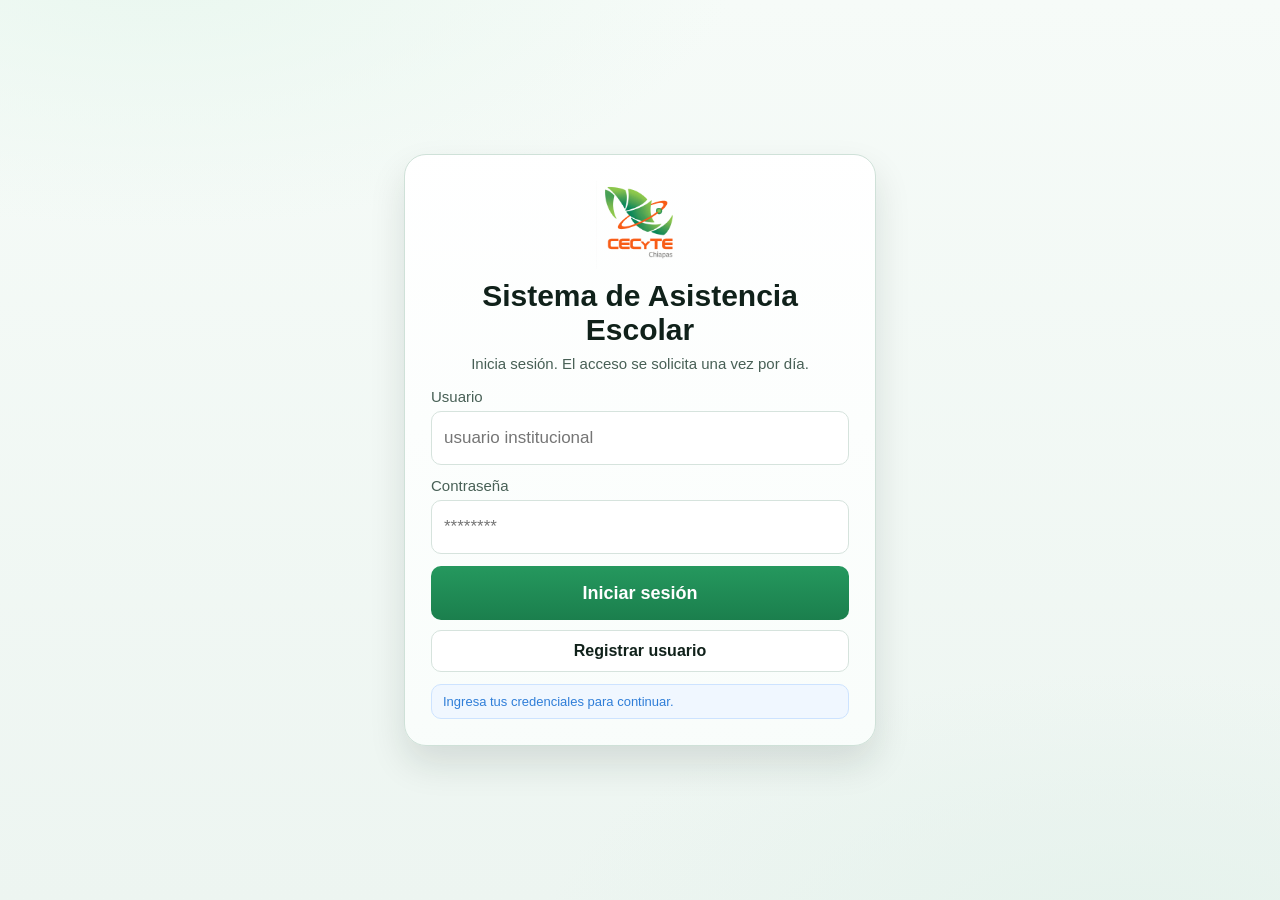
<file: respaldo 5/historial.html>
<!DOCTYPE html>
<html lang="es">
<head>
  <meta charset="UTF-8">
  <meta name="viewport" content="width=device-width, initial-scale=1.0">
  <title>Historial de Asistencias</title>
  <link rel="stylesheet" href="css/styles.css">
</head>

<body data-requires-auth="true" data-page-role-allow="direccion">
  <header class="header-brand">
    <div class="brand">
      <img src="img/logo.png" alt="Control Escolar">
      <div>
        <h2>Historial de asistencias</h2>
        <p class="brand-sub">Consulta completa por alumno</p>
      </div>
    </div>

    <div class="header-actions">
      <span class="session-pill" data-auth-user>Sin sesión</span>
      <button class="btn-sec" onclick="location.href='index.html'">Volver</button>
      <button class="btn-sec" data-auth-logout>Salir</button>
    </div>
  </header>

  <section class="search-bar">
    <input id="busqueda" placeholder="Buscar por nombre o matrícula...">
  </section>

  <div class="panel-acciones panel-inline">
    <button onclick="descargarReporteHistorial('asistencias')">Exportar asistencias CSV</button>
    <button onclick="descargarReporteHistorial('diario')">Exportar resumen diario CSV</button>
  </div>

  <p id="estadoHistorial" class="screen-status loading">Cargando historial...</p>
  <div class="historial-container" id="listaHistorial"></div>

  <script src="js/storage.js?v=20260310a"></script>
  <script src="js/auth.js?v=20260312a"></script>
  <script src="js/realtime.js?v=20260312a"></script>

  <script>
    const KEY_HISTORIAL = "historial_asistencias";

    const listaHistorial = document.getElementById("listaHistorial");
    const busqueda = document.getElementById("busqueda");
    const estadoHistorial = document.getElementById("estadoHistorial");

    let alumnos = [];
    let sesiones = [];
    let vista = [];

    window.addEventListener("load", initHistorial);

    function setEstado(msg, tipo = "info") {
      estadoHistorial.textContent = msg;
      estadoHistorial.className = `screen-status ${tipo}`;
      estadoHistorial.style.display = msg ? "block" : "none";
    }

    async function initHistorial() {
      setEstado("Cargando historial...", "loading");
      busqueda.addEventListener("input", filtrar);

      if (typeof ensureAlumnosCargados === "function") {
        await ensureAlumnosCargados();
      }

      alumnos = (typeof obtenerAlumnos === "function" ? obtenerAlumnos() : safeGet("alumnos"))
        .filter(a => a && a.id);

      const remotoOK = await cargarSesionesDesdeServidor();
      if (!remotoOK) {
        sesiones = safeGet(KEY_HISTORIAL);
      }

      iniciarSync();
      prepararVista();
    }

    function iniciarSync() {
      const bc = typeof createAppBroadcastChannel === "function"
        ? createAppBroadcastChannel("victory-data")
        : new BroadcastChannel("victory-data");

      bc.onmessage = async e => {
        if (e.data === "alumnos" || e.data === "asistencias") {
          alumnos = (typeof obtenerAlumnos === "function" ? obtenerAlumnos() : safeGet("alumnos"));
          const remotoOK = await cargarSesionesDesdeServidor();
          if (!remotoOK) sesiones = safeGet(KEY_HISTORIAL);
          prepararVista();
        }
      };

      window.addEventListener("storage", async e => {
        const alumnosChanged = typeof isAppStorageKeyMatch === "function"
          ? isAppStorageKeyMatch(e.key, "alumnos")
          : (e.key === "alumnos");
        const historialChanged = typeof isAppStorageKeyMatch === "function"
          ? isAppStorageKeyMatch(e.key, KEY_HISTORIAL)
          : (e.key === KEY_HISTORIAL);

        if (alumnosChanged || historialChanged) {
          alumnos = (typeof obtenerAlumnos === "function" ? obtenerAlumnos() : safeGet("alumnos"));
          sesiones = safeGet(KEY_HISTORIAL);
          prepararVista();
        }
      });
    }

    function alumnoDeEvento(ev) {
      const id = String(ev.alumno_id || "");
      if (id) {
        const porId = alumnos.find(a => String(a.id) === id);
        if (porId) return porId;
      }

      const uid = normalizarUID(ev.uid || ev.tarjetaUID || "");
      if (uid) {
        const porUID = alumnos.find(a => normalizarUID(a.tarjetaUID) === uid);
        if (porUID) return porUID;
      }

      return {
        id: id || uid || crypto.randomUUID(),
        nombre: "Alumno",
        matricula: "-",
        grado: "",
        grupo: "",
        tarjetaUID: uid || ""
      };
    }

    async function cargarSesionesDesdeServidor() {
      if (!navigator.onLine || typeof obtenerEventosAttendanceRemotos !== "function") return false;

      try {
        const data = await obtenerEventosAttendanceRemotos({ asc: true });
        if (!Array.isArray(data)) return false;

        const abiertas = {};
        const lista = [];

        for (const row of data || []) {
          const key = String(row.alumno_id || row.uid || "");
          if (!key) continue;

          const ts = new Date(row.created_at).getTime();
          if (!ts) continue;

          if (row.type === "entrada") {
            abiertas[key] = {
              id: row.id,
              alumno_id: row.alumno_id || null,
              uid: normalizarUID(row.uid),
              fecha: fechaDesdeTS(ts),
              entrada_ts: ts,
              salida_ts: null
            };
            continue;
          }

          if (row.type === "salida" && abiertas[key]) {
            abiertas[key].salida_ts = ts;
            lista.push(abiertas[key]);
            delete abiertas[key];
          }
        }

        Object.values(abiertas).forEach(s => lista.push(s));

        lista.sort((a, b) => (b.entrada_ts || 0) - (a.entrada_ts || 0));
        sesiones = lista;
        safeSet(KEY_HISTORIAL, lista);
        return true;
      } catch (err) {
        console.error("[HISTORIAL] Error general:", err);
        return false;
      }
    }

    function prepararVista() {
      const agrupado = new Map();

      for (const ev of sesiones) {
        const al = alumnoDeEvento(ev);
        const key = String(al.id || al.tarjetaUID || "sin-id");

        if (!agrupado.has(key)) {
          agrupado.set(key, {
            alumno: al,
            registros: []
          });
        }

        agrupado.get(key).registros.push(ev);
      }

      vista = Array.from(agrupado.values())
        .map(item => ({
          ...item,
          ultimoTS: item.registros[0]?.entrada_ts || 0
        }))
        .sort((a, b) => b.ultimoTS - a.ultimoTS);

      filtrar();
    }

    function filtrar() {
      const q = String(busqueda.value || "").trim().toLowerCase();
      if (!q) {
        render(vista);
        return;
      }

      render(vista.filter(v => {
        const nombre = String(v.alumno.nombre || "").toLowerCase();
        const matricula = String(v.alumno.matricula || "").toLowerCase();
        return nombre.includes(q) || matricula.includes(q);
      }));
    }

    function render(lista) {
      listaHistorial.innerHTML = "";

      if (!lista.length) {
        listaHistorial.innerHTML = '<p class="empty">No hay historial disponible</p>';
        setEstado("Sin registros para mostrar.", "empty");
        return;
      }

      setEstado("", "ok");

      lista.forEach(item => {
        const alumno = item.alumno;
        const registros = [...item.registros].sort((a, b) => (b.entrada_ts || 0) - (a.entrada_ts || 0));

        const card = document.createElement("div");
        card.className = "alumno-card";

        const header = document.createElement("div");
        header.className = "alumno-header";
        header.setAttribute("aria-expanded", "false");

        const infoWrap = document.createElement("div");
        infoWrap.className = "info-wrapper";

        const infoBloque = document.createElement("div");
        infoBloque.className = "info-bloque";

        const h3 = document.createElement("h3");
        h3.textContent = alumno.nombre || "Alumno";

        const p = document.createElement("p");
        p.className = "meta";

        const gradoGrupo = `${alumno.grado || ""}${alumno.grado && alumno.grupo ? " / " : ""}${alumno.grupo || ""}`;
        p.textContent = `Matrícula: ${alumno.matricula || "-"} | Grado/Grupo: ${gradoGrupo || "-"}`;

        infoBloque.appendChild(h3);
        infoBloque.appendChild(p);
        infoWrap.appendChild(infoBloque);

        const flecha = document.createElement("div");
        flecha.className = "flecha";
        flecha.textContent = "▾";

        header.appendChild(infoWrap);
        header.appendChild(flecha);

        const panel = document.createElement("div");
        panel.className = "historial";

        const table = document.createElement("table");
        table.innerHTML = `
          <thead>
            <tr>
              <th>Fecha</th>
              <th>Entrada</th>
              <th>Salida</th>
            </tr>
          </thead>
        `;

        const tbody = document.createElement("tbody");

        registros.forEach((r, i) => {
          const tr = document.createElement("tr");
          if (i % 2) tr.classList.add("alt");

          const tdFecha = document.createElement("td");
          tdFecha.textContent = r.fecha || "-";

          const tdEntrada = document.createElement("td");
          tdEntrada.textContent = r.entrada_ts ? (horaDesdeTS(r.entrada_ts) || "-") : "-";

          const tdSalida = document.createElement("td");
          tdSalida.textContent = r.salida_ts ? (horaDesdeTS(r.salida_ts) || "-") : "-";

          tr.append(tdFecha, tdEntrada, tdSalida);
          tbody.appendChild(tr);
        });

        table.appendChild(tbody);
        panel.appendChild(table);

        header.addEventListener("click", () => {
          document.querySelectorAll(".alumno-card.abierto").forEach(open => {
            if (open !== card) {
              open.classList.remove("abierto");
              open.querySelector(".historial")?.classList.remove("abierto");
              open.querySelector(".alumno-header")?.setAttribute("aria-expanded", "false");
            }
          });

          const abierto = card.classList.toggle("abierto");
          panel.classList.toggle("abierto");
          header.setAttribute("aria-expanded", abierto ? "true" : "false");
        });

        card.append(header, panel);
        listaHistorial.appendChild(card);
      });
    }

    async function descargarReporteHistorial(tipo) {
      try {
        if (tipo === "asistencias" && typeof descargarReporteAsistenciasCsv === "function") {
          await descargarReporteAsistenciasCsv();
          return;
        }

        if (tipo === "diario" && typeof descargarReporteDiarioCsv === "function") {
          await descargarReporteDiarioCsv();
          return;
        }
      } catch (err) {
        console.error(err);
        setEstado("No se pudo descargar el reporte.", "error");
      }
    }
  </script>
</body>
</html>
</file>
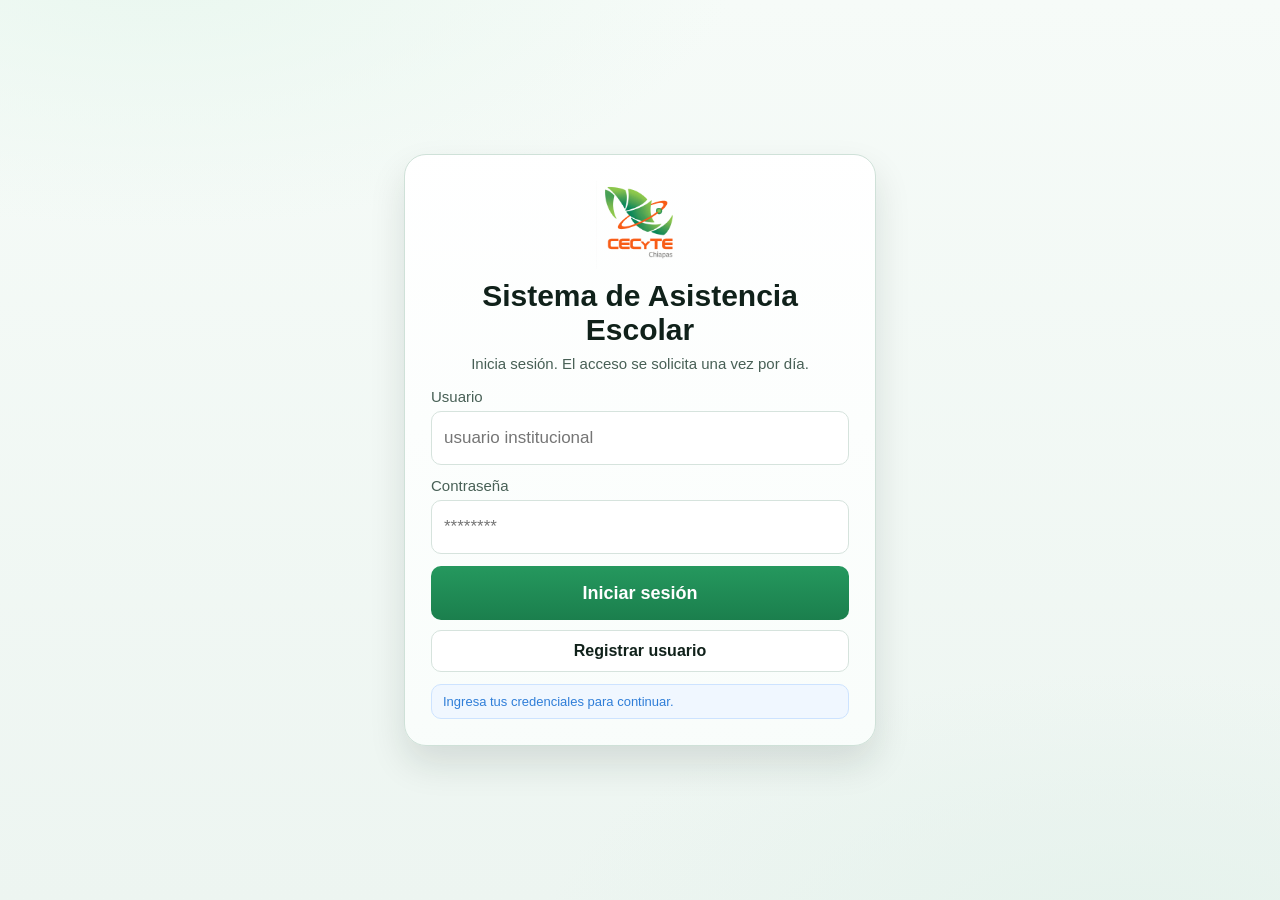
<file: respaldo 5/horarios.html>
<!DOCTYPE html>
<html lang="es">
<head>
  <meta charset="UTF-8">
  <meta name="viewport" content="width=device-width, initial-scale=1.0">
  <title>Horarios | Sistema de Asistencia Escolar</title>
  <link rel="stylesheet" href="css/styles.css">
</head>

<body data-requires-auth="true">
  <header class="header-brand">
    <div class="brand">
      <img src="img/logo.png" alt="Control Escolar">
      <div>
        <h2>Horarios por mapeo</h2>
        <p class="brand-sub">Docente, grupo, salón y lector por bloque</p>
      </div>
    </div>

    <div class="header-actions">
      <span class="session-pill" data-auth-user>Sin sesión</span>
      <button class="btn-sec" onclick="location.href='index.html'">Volver</button>
      <button class="btn-sec" data-auth-logout>Salir</button>
    </div>
  </header>

  <section class="registro-shell horarios-shell">
    <h3>Mapa semanal de clases</h3>
    <p id="estadoHorarios" class="screen-status info">Configura el mapa por grupo y consulta por docente.</p>

    <div class="horarios-toolbar">
      <label>
        Vista
        <select id="selectModoVista">
          <option value="grupo">Por grupo (edición)</option>
          <option value="docente">Por docente (consulta)</option>
        </select>
      </label>

      <label id="wrapGrupoHorario">
        Grupo
        <select id="selectGrupoHorario"></select>
      </label>

      <label id="wrapDocenteHorario" style="display:none;">
        Docente
        <select id="selectDocenteHorario"></select>
      </label>
    </div>

    <div class="horarios-catalogos">
      <article class="catalog-card">
        <h4>Grupos</h4>
        <div class="catalog-form">
          <input id="inGrado" placeholder="Grado (ej: 6)">
          <input id="inGrupo" placeholder="Grupo (ej: D)">
          <button id="btnAddGrupo" class="btn-sec" type="button" data-role-allow="direccion">Agregar grupo</button>
        </div>
        <div id="listaGrupos" class="chip-list"></div>
      </article>

      <article class="catalog-card">
        <h4>Docentes</h4>
        <div class="catalog-form">
          <input id="inDocenteNombre" placeholder="Nombre docente">
          <input id="inDocenteUsuario" placeholder="Usuario docente">
          <button id="btnAddDocente" class="btn-sec" type="button" data-role-allow="direccion">Agregar docente</button>
        </div>
        <div id="listaDocentes" class="chip-list"></div>
      </article>

      <article class="catalog-card">
        <h4>Salones y lectores</h4>
        <div class="catalog-form">
          <input id="inSalonNombre" placeholder="Salón (ej: LAB-1)">
          <input id="inSalonLector" placeholder="Lector (device_id)">
          <button id="btnAddSalon" class="btn-sec" type="button" data-role-allow="direccion">Agregar salón</button>
        </div>
        <div id="listaSalones" class="chip-list"></div>
      </article>
    </div>

    <h4 class="section-title">Configuración de períodos</h4>
    <div class="horarios-periodos table-shell">
      <table>
        <thead>
          <tr>
            <th>Periodo</th>
            <th>Inicio</th>
            <th>Fin</th>
          </tr>
        </thead>
        <tbody id="tablaPeriodosConfig"></tbody>
      </table>
      <div class="panel-acciones panel-inline">
        <button id="btnGuardarPeriodos" class="btn-sec" type="button" data-role-allow="direccion">Guardar períodos</button>
        <button id="btnResetPeriodos" class="btn-sec" type="button" data-role-allow="direccion">Restaurar sugerencia 50 min</button>
      </div>
    </div>

    <h4 class="section-title">Matriz semanal</h4>
    <p class="ayuda">Haz clic en una celda para editar el bloque (solo Dirección).</p>
    <div class="table-shell horarios-map-shell">
      <table class="horarios-mapa">
        <thead>
          <tr>
            <th>Periodo</th>
            <th>Lu</th>
            <th>Ma</th>
            <th>Mi</th>
            <th>Ju</th>
            <th>Vi</th>
          </tr>
        </thead>
        <tbody id="tablaMapaHorarios"></tbody>
      </table>
    </div>

    <div class="panel-acciones">
      <button id="btnGuardarTodo" class="btn-registrar" type="button" data-role-allow="direccion">Guardar mapeo</button>
      <button id="btnExportarHorarios" class="btn-sec" type="button">Exportar JSON</button>
      <button id="btnImportarHorarios" class="btn-sec" type="button" data-role-allow="direccion">Importar JSON</button>
      <input id="inputImportHorarios" type="file" accept=".json,application/json" style="display:none">
    </div>

    <p class="ayuda">
      Recomendado: cargar primero grupos, docentes y salones. En vista por grupo, toca una celda para mapear materia, docente y lector.
      En vista por docente, solo se consulta para validar el horario.
    </p>
  </section>

  <div class="overlay" id="overlayHorario">
    <div class="popup popup-horario">
      <h2 id="tituloEditorHorario">Editar bloque</h2>
      <p id="subtituloEditorHorario" class="horario-resumen"></p>

      <input id="edClaseId" type="hidden">

      <div class="registro-grid">
        <label>
          Materia
          <input id="edMateriaHorario" placeholder="Materia">
        </label>

        <label>
          Docente
          <select id="edDocenteHorario"></select>
        </label>

        <label>
          Salón
          <select id="edSalonHorario"></select>
        </label>

        <label>
          Lector (device_id)
          <input id="edLectorHorario" placeholder="Lector del salón">
        </label>
      </div>

      <div class="registro-acciones">
        <button id="btnGuardarCeldaHorario" class="btn-registrar" type="button">Guardar bloque</button>
        <button id="btnLimpiarCeldaHorario" class="btn-sec" type="button">Limpiar bloque</button>
        <button id="btnCerrarCeldaHorario" class="btn-sec" type="button">Cerrar</button>
      </div>
    </div>
  </div>

  <script src="js/storage.js?v=20260310a"></script>
  <script src="js/auth.js?v=20260312a"></script>
  <script src="js/realtime.js?v=20260312a"></script>
  <script src="js/horarios.js?v=20260312a"></script>
  <script src="js/horarios_page.js?v=20260312a"></script>
</body>
</html>
</file>
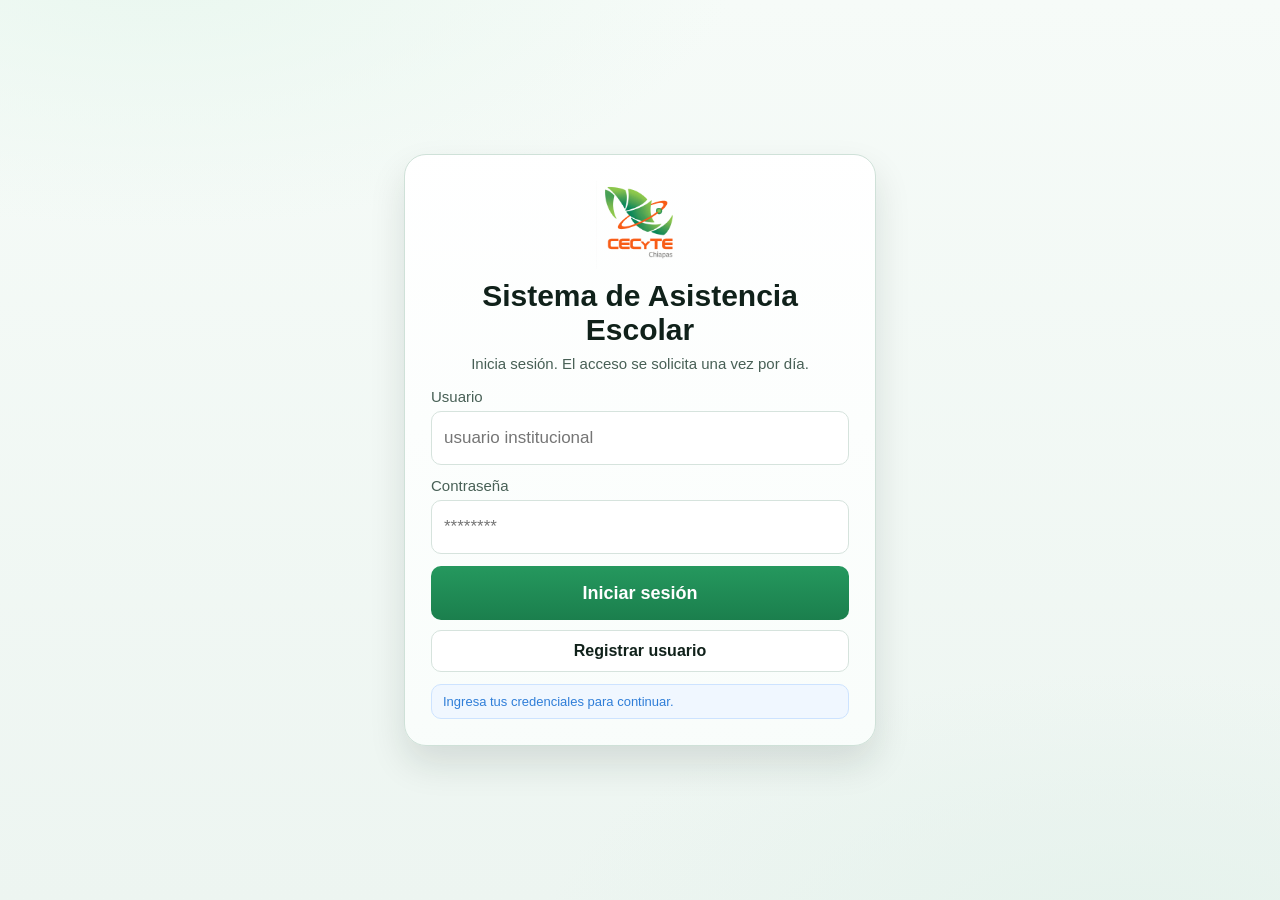
<file: respaldo 5/login.html>
<!DOCTYPE html>
<html lang="es">
<head>
  <meta charset="UTF-8">
  <meta name="viewport" content="width=device-width, initial-scale=1.0">
  <title>Login | Sistema de Asistencia Escolar</title>
  <link rel="stylesheet" href="css/styles.css">
</head>
<body class="login-page">
  <main class="login-shell">
    <section class="login-card">
      <img src="img/logo.png" alt="Logo CECyTE" class="login-logo">
      <h1>Sistema de Asistencia Escolar</h1>
      <p class="login-sub">Inicia sesión. El acceso se solicita una vez por día.</p>

      <form id="formLogin" class="login-form" autocomplete="off">
        <label>
          Usuario
          <input id="username" type="text" placeholder="usuario institucional" required>
        </label>

        <label>
          Contraseña
          <input id="password" type="password" placeholder="********" required>
        </label>

        <button type="submit" id="btnLogin" class="btn-login">Iniciar sesión</button>
      </form>

      <div class="login-alt-actions">
        <a class="btn-plantilla" href="registro_usuario.html">Registrar usuario</a>
      </div>

      <p id="loginMsg" class="login-msg">Ingresa tus credenciales para continuar.</p>
    </section>
  </main>

  <script src="js/storage.js?v=20260310b"></script>
  <script src="js/auth.js?v=20260312a"></script>
  <script>
    const form = document.getElementById("formLogin");
    const msg = document.getElementById("loginMsg");
    const btn = document.getElementById("btnLogin");

    const params = new URLSearchParams(location.search);
    const next = params.get("next") || "index.html";

    function setMsg(texto, tipo = "info") {
      msg.textContent = texto;
      msg.className = `login-msg ${tipo}`;
    }

    window.addEventListener("load", () => {
      if (typeof isAuthSessionActiveToday === "function" && isAuthSessionActiveToday()) {
        location.href = next;
      }
    });

    form.addEventListener("submit", async e => {
      e.preventDefault();

      const username = document.getElementById("username").value.trim().toLowerCase();
      const password = document.getElementById("password").value;

      if (!username || !password) {
        setMsg("Completa usuario y contraseña.", "error");
        return;
      }

      btn.disabled = true;
      setMsg("Validando credenciales...", "info");

      try {
        if (typeof appAuthLogin !== "function") {
          throw new Error("Modulo de autenticacion no disponible");
        }

        const out = await appAuthLogin({ username, password });
        if (!out?.ok || !out?.user?.id) {
          setMsg(out?.message || "Usuario o contraseña inválidos.", "error");
          return;
        }

        const token = typeof getAuthToken === "function" ? getAuthToken() : (window.SUPABASE_ANON_KEY || "");
        setAuthSession(token, out.user, { markDay: true });

        setMsg(`Bienvenido ${out.user.nombre}. Redirigiendo...`, "ok");
        setTimeout(() => {
          location.href = next;
        }, 500);
      } catch (err) {
        console.error(err);
        setMsg(err?.message || "No se pudo iniciar sesión.", "error");
      } finally {
        btn.disabled = false;
      }
    });
  </script>
</body>
</html>
</file>
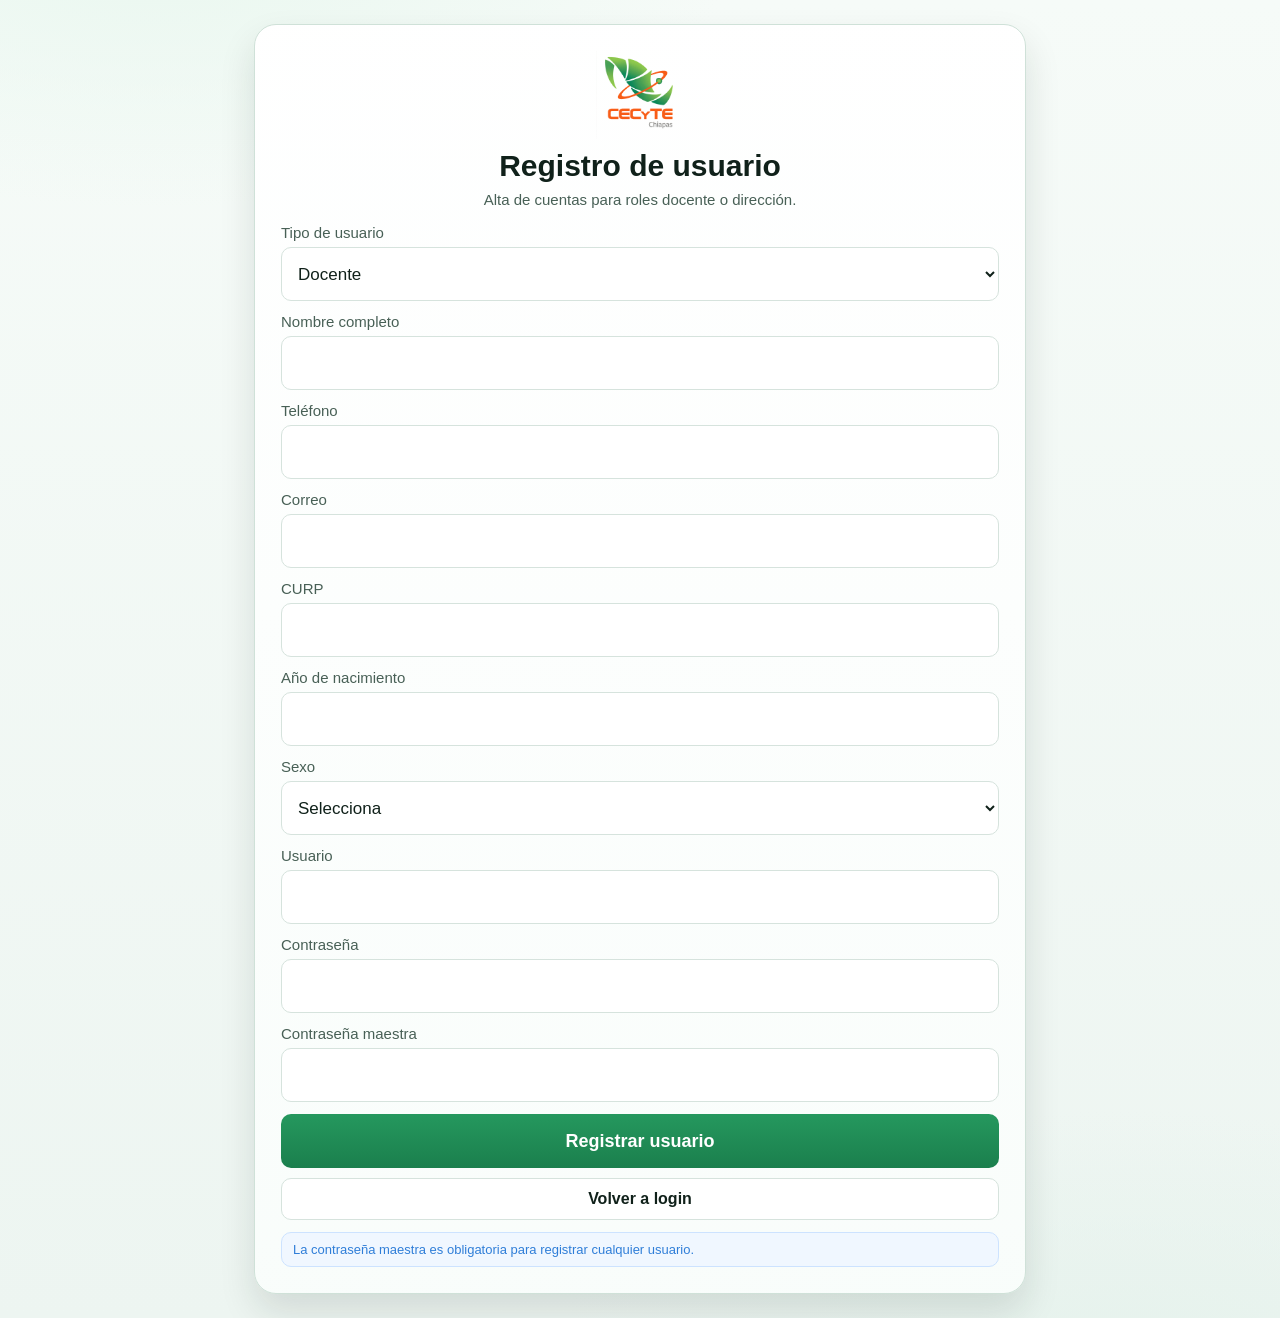
<file: respaldo 5/registro_usuario.html>
<!DOCTYPE html>
<html lang="es">
<head>
  <meta charset="UTF-8">
  <meta name="viewport" content="width=device-width, initial-scale=1.0">
  <title>Registro de Usuario | Sistema de Asistencia Escolar</title>
  <link rel="stylesheet" href="css/styles.css">
</head>
<body class="login-page">
  <main class="login-shell wide">
    <section class="login-card">
      <img src="img/logo.png" alt="Logo CECyTE" class="login-logo">
      <h1>Registro de usuario</h1>
      <p class="login-sub">Alta de cuentas para roles docente o dirección.</p>

      <form id="formRegistroUsuario" class="login-form" autocomplete="off">
        <label>
          Tipo de usuario
          <select id="rol" required>
            <option value="docente">Docente</option>
            <option value="direccion">Dirección</option>
          </select>
        </label>

        <label>
          Nombre completo
          <input id="nombreCompleto" type="text" required>
        </label>

        <label>
          Teléfono
          <input id="telefono" type="tel" required>
        </label>

        <label>
          Correo
          <input id="correo" type="email" required>
        </label>

        <label>
          CURP
          <input id="curp" type="text" maxlength="18" required>
        </label>

        <label>
          Año de nacimiento
          <input id="anioNacimiento" type="number" min="1900" max="2100" required>
        </label>

        <label>
          Sexo
          <select id="sexo" required>
            <option value="">Selecciona</option>
            <option value="M">Masculino</option>
            <option value="F">Femenino</option>
            <option value="X">Prefiero no decir</option>
          </select>
        </label>

        <label>
          Usuario
          <input id="username" type="text" required>
        </label>

        <label>
          Contraseña
          <input id="password" type="password" minlength="6" required>
        </label>

        <label>
          Contraseña maestra
          <input id="masterPassword" type="password" required>
        </label>

        <button type="submit" id="btnRegistrarUsuario" class="btn-login">Registrar usuario</button>
      </form>

      <div class="login-alt-actions">
        <a class="btn-plantilla" href="login.html">Volver a login</a>
      </div>

      <p id="registroMsg" class="login-msg">La contraseña maestra es obligatoria para registrar cualquier usuario.</p>
    </section>
  </main>

  <script src="js/storage.js?v=20260310b"></script>
  <script src="js/auth.js?v=20260312a"></script>
  <script>
    const form = document.getElementById("formRegistroUsuario");
    const msg = document.getElementById("registroMsg");
    const btn = document.getElementById("btnRegistrarUsuario");

    function setMsg(texto, tipo = "info") {
      msg.textContent = texto;
      msg.className = `login-msg ${tipo}`;
    }

    function validarCurp(curp) {
      return /^[A-Z]{4}[0-9]{6}[A-Z0-9]{8}$/.test(curp);
    }

    form.addEventListener("submit", async e => {
      e.preventDefault();

      const rol = document.getElementById("rol").value.trim().toLowerCase();
      const nombreCompleto = document.getElementById("nombreCompleto").value.trim();
      const telefono = document.getElementById("telefono").value.trim();
      const correo = document.getElementById("correo").value.trim().toLowerCase();
      const curp = document.getElementById("curp").value.trim().toUpperCase();
      const anioNacimiento = Number(document.getElementById("anioNacimiento").value);
      const sexo = document.getElementById("sexo").value.trim().toUpperCase();
      const username = document.getElementById("username").value.trim().toLowerCase();
      const password = document.getElementById("password").value;
      const masterPassword = document.getElementById("masterPassword").value;

      if (!rol || !nombreCompleto || !telefono || !correo || !curp || !anioNacimiento || !sexo || !username || !password || !masterPassword) {
        setMsg("Completa todos los campos", "error");
        return;
      }

      if (!/^[^\s@]+@[^\s@]+\.[^\s@]+$/.test(correo)) {
        setMsg("Correo inválido.", "error");
        return;
      }

      if (!validarCurp(curp)) {
        setMsg("CURP inválida (debe tener 18 caracteres válidos).", "error");
        return;
      }

      const anioActual = Number(new Date().toLocaleDateString("en-CA", { timeZone: "America/Mexico_City" }).slice(0, 4));
      if (!Number.isFinite(anioNacimiento) || anioNacimiento < 1900 || anioNacimiento > anioActual) {
        setMsg("Año de nacimiento inválido.", "error");
        return;
      }

      if (password.length < 6) {
        setMsg("La contraseña debe tener al menos 6 caracteres.", "error");
        return;
      }

      btn.disabled = true;
      setMsg("Registrando usuario...", "info");

      try {
        if (typeof appAuthRegisterUser !== "function") {
          throw new Error("Modulo de autenticacion no disponible");
        }

        const out = await appAuthRegisterUser({
          rol,
          nombre_completo: nombreCompleto,
          telefono,
          correo,
          curp,
          anio_nacimiento: anioNacimiento,
          sexo,
          username,
          password,
          master_password: masterPassword
        });

        if (!out?.ok) {
          setMsg(out?.message || "No se pudo registrar el usuario", "error");
          return;
        }

        setMsg("Usuario registrado correctamente. Redirigiendo a login...", "ok");
        setTimeout(() => {
          location.href = "login.html";
        }, 900);
      } catch (err) {
        console.error(err);
        setMsg(err?.message || "No se pudo registrar el usuario", "error");
      } finally {
        btn.disabled = false;
      }
    });
  </script>
</body>
</html>
</file>
<file: respaldo 5/css/styles.css>
:root {
  --bg: #f4f8f6;
  --surface: #ffffff;
  --surface-soft: #f9fcfa;
  --text: #10211a;
  --text-muted: #486056;
  --line: #d6e3dd;

  --green-700: #1b7f4d;
  --green-600: #25985e;
  --green-100: #dcf6e9;

  --orange-700: #d7681c;
  --orange-600: #ee7d2e;
  --orange-100: #ffefdf;

  --danger: #d73f3f;
  --warn: #d8891e;
  --info: #2f7ed8;

  --radius: 14px;
  --shadow: 0 14px 30px rgba(16, 33, 26, 0.08);
}

* {
  box-sizing: border-box;
}

html,
body {
  margin: 0;
  padding: 0;
  background: radial-gradient(circle at 20% 0%, #ffffff 0%, var(--bg) 55%, #edf6f1 100%);
  color: var(--text);
  font-family: "Segoe UI", Tahoma, Geneva, Verdana, sans-serif;
  min-height: 100%;
}

a {
  color: inherit;
}

h1,
h2,
h3,
p {
  margin: 0;
}

input,
button,
select,
textarea {
  font: inherit;
}

input,
select,
textarea {
  width: 100%;
  padding: 12px;
  border-radius: 10px;
  border: 1px solid var(--line);
  background: #ffffff;
  color: var(--text);
}

input:focus,
select:focus,
textarea:focus {
  border-color: var(--green-600);
  outline: 2px solid #b8ebcf;
}

button,
.btn-importar,
.btn-plantilla {
  border: none;
  border-radius: 10px;
  padding: 11px 14px;
  cursor: pointer;
  font-weight: 600;
  transition: transform 0.2s ease, box-shadow 0.2s ease, opacity 0.2s ease;
}

button:hover,
.btn-importar:hover,
.btn-plantilla:hover {
  transform: translateY(-1px);
}

button:disabled,
.is-disabled-by-role {
  opacity: 0.45;
  cursor: not-allowed;
  pointer-events: none;
}

.header-brand {
  position: sticky;
  top: 0;
  z-index: 40;
  display: flex;
  align-items: center;
  justify-content: space-between;
  gap: 14px;
  padding: 12px 20px;
  background: rgba(255, 255, 255, 0.96);
  border-bottom: 1px solid var(--line);
  backdrop-filter: blur(10px);
}

.brand {
  display: flex;
  align-items: center;
  gap: 12px;
  min-width: 0;
}

.brand img {
  width: 58px;
  height: 58px;
  object-fit: contain;
  border-radius: 12px;
  background: #ffffff;
}

.brand h2 {
  font-size: 20px;
  line-height: 1.1;
  color: var(--text);
}

.brand-sub {
  margin-top: 4px;
  color: var(--text-muted);
  font-size: 13px;
}

.header-actions {
  display: flex;
  align-items: center;
  gap: 10px;
  flex-wrap: wrap;
  justify-content: flex-end;
}

.session-pill {
  display: inline-flex;
  align-items: center;
  gap: 6px;
  background: var(--green-100);
  color: var(--green-700);
  border: 1px solid #bde7ce;
  border-radius: 999px;
  padding: 10px 18px;
  font-size: 20px;
  font-weight: 700;
  line-height: 1.1;
  max-width: 620px;
  white-space: nowrap;
  overflow: hidden;
  text-overflow: ellipsis;
}

.btn-sec {
  background: #ffffff;
  border: 1px solid var(--line);
  color: var(--text);
  min-width: 88px;
}

.btn-sec:hover {
  box-shadow: 0 8px 16px rgba(18, 42, 30, 0.09);
}

.dashboard-grid {
  width: min(1180px, 92vw);
  margin: 20px auto 12px auto;
  display: grid;
  grid-template-columns: repeat(4, minmax(0, 1fr));
  gap: 12px;
}

.stat-card {
  background: var(--surface);
  border: 1px solid var(--line);
  border-left: 4px solid #9cb7ab;
  border-radius: var(--radius);
  box-shadow: var(--shadow);
  padding: 14px;
}

.stat-card h3 {
  font-size: 13px;
  color: var(--text-muted);
}

.stat-card p {
  margin-top: 8px;
  font-size: 30px;
  font-weight: 700;
  color: var(--text);
}

.stat-card.is-green {
  border-left-color: var(--green-600);
  background: linear-gradient(180deg, #ffffff 0%, #f4fbf7 100%);
}

.stat-card.is-orange {
  border-left-color: var(--orange-600);
  background: linear-gradient(180deg, #ffffff 0%, #fff8f1 100%);
}

.estado-sistema {
  width: min(1180px, 92vw);
  margin: 10px auto;
  display: flex;
  flex-wrap: wrap;
  align-items: center;
  gap: 10px;
}

.estado-sistema .contador {
  background: #ffffff;
  border: 1px solid var(--line);
  border-radius: 999px;
  padding: 7px 12px;
  font-size: 14px;
  color: var(--text);
}

.estado-sistema .contador strong {
  color: var(--green-700);
}

.estado-sistema .lector {
  border-radius: 999px;
  padding: 7px 12px;
  font-size: 13px;
  border: 1px solid transparent;
}

.estado-sistema .lector.off {
  background: #feeceb;
  color: #9c2a2a;
  border-color: #f6c5c2;
}

.estado-sistema .lector.on {
  background: var(--green-100);
  color: var(--green-700);
  border-color: #bde7ce;
}

.estado-sistema .lector.warn {
  background: #fff5dd;
  color: #9c6110;
  border-color: #f2d89c;
}

.panel-acciones {
  width: min(1180px, 92vw);
  margin: 12px auto;
  display: grid;
  grid-template-columns: repeat(auto-fit, minmax(180px, 1fr));
  gap: 10px;
}

.panel-acciones.panel-inline {
  grid-template-columns: repeat(2, minmax(0, 1fr));
}

.panel-acciones button {
  background: #ffffff;
  border: 1px solid var(--line);
  color: var(--text);
}

.panel-acciones button.destacado {
  border-left: 4px solid var(--green-600);
  background: linear-gradient(180deg, #ffffff 0%, #f2fbf6 100%);
}

.panel-acciones button:hover {
  box-shadow: 0 8px 16px rgba(18, 42, 30, 0.09);
}

.leyenda {
  width: min(1180px, 92vw);
  margin: 10px auto 6px auto;
  color: var(--text-muted);
  border-left: 3px solid var(--orange-600);
  padding-left: 10px;
  font-size: 14px;
}

.table-shell {
  width: min(1180px, 92vw);
  margin: 12px auto 30px auto;
  border-radius: var(--radius);
  background: #ffffff;
  border: 1px solid var(--line);
  box-shadow: var(--shadow);
  overflow: auto;
}

.table-status {
  margin: 0;
  padding: 12px 14px;
  border-bottom: 1px dashed var(--line);
  font-size: 14px;
}

.table-status.loading {
  color: var(--info);
  background: #f0f7ff;
}

.table-status.empty {
  color: var(--text-muted);
  background: #f7fbf9;
}

.table-status.error {
  color: #a72f2f;
  background: #ffecec;
}

table {
  width: 100%;
  border-collapse: collapse;
  min-width: 640px;
}

th,
td {
  text-align: center;
  padding: 11px;
  border-bottom: 1px solid #e7efeb;
}

th {
  background: #f0f9f4;
  color: #2e5641;
  position: sticky;
  top: 0;
  z-index: 2;
}

.search-bar {
  width: min(900px, 92vw);
  margin: 18px auto 12px auto;
}

.historial-container {
  width: min(1180px, 92vw);
  margin: 0 auto 30px auto;
}

.alumno-card {
  background: #ffffff;
  border: 1px solid var(--line);
  border-radius: var(--radius);
  box-shadow: var(--shadow);
  padding: 14px 16px;
  margin-bottom: 10px;
}

.alumno-header {
  display: flex;
  align-items: center;
  gap: 10px;
  cursor: pointer;
}

.info-wrapper {
  flex: 1;
}

.info-bloque h3 {
  font-size: 23px;
  margin: 0;
  text-align: left;
}

.alumno-card.abierto .info-bloque h3 {
  text-align: center;
}

.meta {
  margin-top: 6px;
  font-size: 13px;
  color: var(--text-muted);
}

.flecha {
  font-size: 22px;
  color: var(--text-muted);
  transition: transform 0.35s ease;
}

.alumno-card.abierto .flecha {
  transform: rotate(180deg);
}

.historial {
  max-height: 0;
  overflow: hidden;
  transition: max-height 0.45s ease;
}

.historial.abierto {
  max-height: 760px;
  margin-top: 12px;
}

.historial tbody tr.alt {
  background: #f8fcfa;
}

.empty {
  text-align: center;
  padding: 24px;
  color: var(--text-muted);
}

.registro-shell {
  width: min(1080px, 92vw);
  margin: 24px auto 40px auto;
  background: #ffffff;
  border: 1px solid var(--line);
  border-radius: 18px;
  box-shadow: var(--shadow);
  padding: 24px;
}

.registro-shell h3 {
  margin-bottom: 10px;
}

.registro-grid {
  display: grid;
  grid-template-columns: repeat(2, minmax(0, 1fr));
  gap: 12px;
  margin-top: 14px;
}

.registro-acciones {
  margin-top: 16px;
  display: grid;
  grid-template-columns: repeat(2, minmax(0, 1fr));
  gap: 12px;
}

.btn-nfc,
.btn-registrar,
.btn-importar,
.btn-login {
  background: linear-gradient(180deg, var(--green-600) 0%, var(--green-700) 100%);
  color: #ffffff;
}

.btn-plantilla {
  display: inline-flex;
  align-items: center;
  justify-content: center;
  text-decoration: none;
  background: #ffffff;
  border: 1px solid var(--line);
  color: var(--text);
}

.import-wrap {
  margin-top: 22px;
  padding-top: 18px;
  border-top: 1px dashed var(--line);
}

.import-wrap h4 {
  margin-bottom: 10px;
}

.import-actions {
  display: grid;
  grid-template-columns: repeat(2, minmax(0, 1fr));
  gap: 10px;
}

.ayuda {
  margin-top: 9px;
  color: var(--text-muted);
  font-size: 13px;
}

.uid {
  margin-top: 8px;
  color: var(--green-700);
  font-weight: 700;
}

.import-status,
.screen-status {
  margin-top: 10px;
  border-radius: 10px;
  border: 1px solid transparent;
  padding: 9px 11px;
  font-size: 13px;
}

.import-status.info,
.screen-status.info {
  background: #f0f7ff;
  color: var(--info);
  border-color: #cde3ff;
}

.import-status.ok,
.screen-status.ok {
  background: var(--green-100);
  color: var(--green-700);
  border-color: #bde7ce;
}

.import-status.warn,
.screen-status.warn {
  background: #fff5dd;
  color: #9c6110;
  border-color: #f2d89c;
}

.import-status.error,
.screen-status.error {
  background: #ffecec;
  color: #a72f2f;
  border-color: #f3c2c2;
}

.screen-status.loading {
  background: #f0f7ff;
  color: var(--info);
  border-color: #cde3ff;
}

.screen-status.empty {
  background: #f7fbf9;
  color: var(--text-muted);
  border-color: var(--line);
}

.overlay {
  position: fixed;
  inset: 0;
  display: none;
  justify-content: center;
  align-items: center;
  z-index: 2000;
  background: rgba(16, 33, 26, 0.55);
  backdrop-filter: blur(4px);
}

.popup {
  width: min(420px, 90vw);
  background: #ffffff;
  border: 1px solid var(--line);
  border-radius: 16px;
  box-shadow: var(--shadow);
  padding: 28px;
  text-align: center;
}

.estado {
  margin-top: 14px;
  font-weight: 700;
}

.estado.amarillo {
  color: var(--warn);
}

.estado.verde {
  color: var(--green-700);
}

.estado.rojo {
  color: var(--danger);
}

.confirmacion {
  position: fixed;
  inset: 0;
  display: none;
  align-items: center;
  justify-content: center;
  z-index: 4000;
  background: rgba(16, 33, 26, 0.58);
  backdrop-filter: blur(5px);
}

.confirmacion .box {
  width: min(760px, 88vw);
  border-radius: 20px;
  padding: 46px 22px;
  text-align: center;
  color: #ffffff;
  box-shadow: var(--shadow);
}

.confirmacion.entrada .box {
  background: linear-gradient(180deg, #2ca869 0%, #1f864f 100%);
}

.confirmacion.salida .box {
  background: linear-gradient(180deg, #ea8c42 0%, #d46f1f 100%);
}

.confirmacion.error .box {
  background: linear-gradient(180deg, #dc4f4f 0%, #bf3232 100%);
}

.confirmacion.gracia .box {
  background: linear-gradient(180deg, #f0a852 0%, #d8891e 100%);
}

.confirmacion h1 {
  font-size: clamp(28px, 6vw, 54px);
}

.confirmacion p {
  margin-top: 10px;
  font-size: clamp(18px, 3.2vw, 26px);
}

.login-page {
  display: grid;
  place-items: center;
  min-height: 100vh;
  background:
    radial-gradient(900px 420px at 12% -5%, #e9f7ef 0%, transparent 65%),
    radial-gradient(900px 420px at 88% 105%, #e5f2ec 0%, transparent 65%),
    linear-gradient(180deg, #f6fbf8 0%, #edf5f1 100%);
}

.login-shell {
  width: min(520px, 92vw);
  padding: 24px;
}

.login-shell.wide {
  width: min(820px, 94vw);
}

.login-card {
  background:
    linear-gradient(180deg, rgba(255, 255, 255, 0.98) 0%, rgba(249, 253, 251, 0.98) 100%);
  border: 1px solid #cfe1d8;
  border-radius: 22px;
  box-shadow: 0 18px 36px rgba(16, 33, 26, 0.12);
  padding: 26px;
}

.login-logo {
  width: 88px;
  height: 88px;
  object-fit: contain;
  display: block;
  margin: 0 auto 10px auto;
}

.login-card h1 {
  text-align: center;
  font-size: 30px;
}

.login-sub {
  margin-top: 8px;
  color: var(--text-muted);
  text-align: center;
  font-size: 15px;
}

.login-form {
  margin-top: 16px;
  display: grid;
  gap: 12px;
}

.login-alt-actions {
  margin-top: 10px;
  display: grid;
  grid-template-columns: 1fr;
  gap: 10px;
}

.login-form label {
  font-size: 15px;
  color: var(--text-muted);
  display: grid;
  gap: 6px;
}

.login-card input,
.login-card select {
  min-height: 54px;
  font-size: 17px;
}

.login-card .btn-login {
  min-height: 54px;
  font-size: 18px;
}

.login-msg {
  margin-top: 12px;
  border-radius: 10px;
  padding: 9px 11px;
  font-size: 13px;
  background: #f0f7ff;
  color: var(--info);
  border: 1px solid #cde3ff;
}

.login-msg.ok {
  background: var(--green-100);
  color: var(--green-700);
  border-color: #bde7ce;
}

.login-msg.error {
  background: #ffecec;
  color: #a72f2f;
  border-color: #f3c2c2;
}

.estado-horario-docente {
  width: min(1180px, 92vw);
  margin: 0 auto 8px auto;
}

.horarios-shell {
  width: min(1380px, 95vw);
}

.section-title {
  margin: 16px 0 8px 0;
  color: #2b5e45;
  font-size: 18px;
}

.horarios-toolbar {
  margin-top: 14px;
  display: grid;
  grid-template-columns: repeat(3, minmax(0, 1fr));
  gap: 12px;
  position: sticky;
  top: 74px;
  z-index: 5;
  background: rgba(255, 255, 255, 0.95);
  border: 1px solid #d6e3dd;
  border-radius: 12px;
  padding: 12px;
  backdrop-filter: blur(6px);
}

.horarios-toolbar label {
  display: grid;
  gap: 6px;
  font-size: 13px;
  color: var(--text-muted);
}

.horarios-catalogos {
  margin-top: 14px;
  display: grid;
  grid-template-columns: repeat(3, minmax(0, 1fr));
  gap: 12px;
}

.catalog-card {
  border: 1px solid #cfe1d8;
  background: linear-gradient(180deg, #fbfefd 0%, #f4faf7 100%);
  border-radius: 12px;
  padding: 12px;
}

.catalog-card h4 {
  margin-bottom: 8px;
  color: #2e5641;
}

.catalog-form {
  display: grid;
  grid-template-columns: 1fr;
  gap: 8px;
}

.chip-list {
  margin-top: 10px;
  display: flex;
  flex-wrap: wrap;
  gap: 8px;
}

.chip {
  display: inline-flex;
  align-items: center;
  gap: 8px;
  background: #ffffff;
  border: 1px solid var(--line);
  border-radius: 999px;
  padding: 6px 10px;
  max-width: 100%;
}

.chip span {
  font-size: 12px;
  color: var(--text);
}

.chip button {
  padding: 3px 8px;
  border-radius: 999px;
  border: 1px solid #e4c7c7;
  background: #fdf1f1;
  color: #9f2f2f;
  line-height: 1;
  min-width: 0;
}

.horarios-periodos {
  margin-top: 14px;
  padding-bottom: 10px;
}

.horarios-periodos .panel-acciones {
  width: min(1080px, 100%);
  margin: 10px auto 0 auto;
}

.horarios-map-shell {
  margin-top: 14px;
  border: 1px solid #cfdfd7;
}

.horarios-mapa {
  min-width: 980px;
}

.periodo-label {
  min-width: 130px;
  background: #f0f9f4;
}

.periodo-label strong {
  font-size: 16px;
  color: #2e5641;
}

.periodo-label span {
  color: var(--text-muted);
  font-size: 12px;
}

.cell-horario {
  width: 100%;
  min-height: 100px;
  border: 1px solid #dbe9e2;
  border-radius: 10px;
  background: #ffffff;
  padding: 8px;
  display: grid;
  align-content: start;
  justify-items: center;
  gap: 4px;
}

.cell-horario.is-empty {
  background: #f7fbf9;
  border-style: dashed;
}

.cell-horario:not(.is-view-only):hover {
  border-color: #8fc3a7;
  background: #f2faf6;
}

.cell-horario.is-view-only {
  cursor: default;
}

.cell-horario .cell-title {
  font-weight: 700;
  color: #1f5b3e;
  font-size: 13px;
}

.cell-horario .cell-meta {
  color: var(--text-muted);
  font-size: 11px;
}

.popup-horario {
  width: min(780px, 92vw);
  text-align: left;
  max-height: 90vh;
  overflow: auto;
}

.popup-horario h2 {
  margin-bottom: 6px;
}

.horario-resumen {
  margin-bottom: 10px;
  color: var(--text-muted);
  font-size: 13px;
}

@media (max-width: 1120px) {
  .dashboard-grid {
    grid-template-columns: repeat(2, minmax(0, 1fr));
  }

  .panel-acciones {
    grid-template-columns: repeat(2, minmax(0, 1fr));
  }

  .horarios-toolbar {
    grid-template-columns: repeat(2, minmax(0, 1fr));
  }

  .horarios-catalogos {
    grid-template-columns: repeat(2, minmax(0, 1fr));
  }
}

@media (max-width: 760px) {
  .header-brand {
    align-items: flex-start;
    flex-direction: column;
  }

  .header-actions {
    width: 100%;
    justify-content: flex-start;
  }

  .brand img {
    width: 50px;
    height: 50px;
  }

  .brand h2 {
    font-size: 17px;
  }

  .session-pill {
    font-size: 16px;
    max-width: none;
    width: 100%;
  }

  .dashboard-grid,
  .panel-acciones,
  .panel-acciones.panel-inline,
  .registro-grid,
  .registro-acciones,
  .import-actions,
  .horarios-toolbar,
  .horarios-catalogos {
    grid-template-columns: 1fr;
  }

  .leyenda {
    font-size: 13px;
  }

  .table-shell {
    width: 95vw;
  }

  th,
  td {
    padding: 9px;
    font-size: 13px;
  }

  .info-bloque h3 {
    font-size: 20px;
  }
}
</file>
